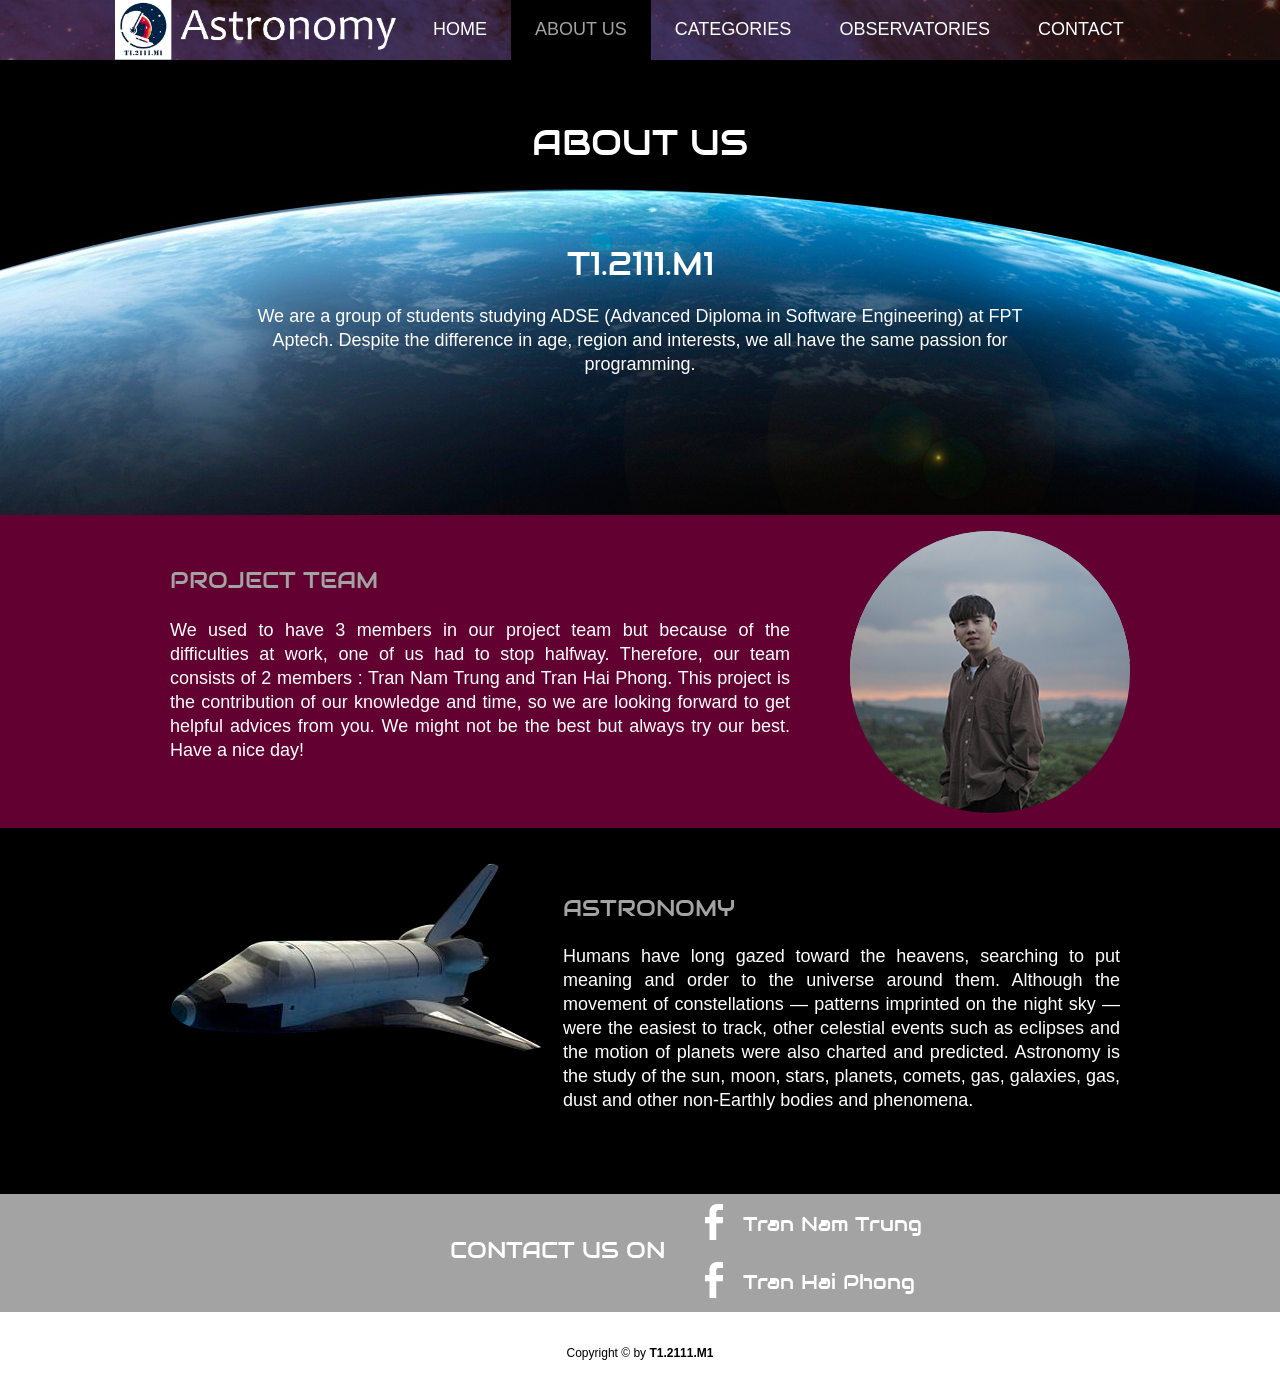
<file: about.html>
<!doctype html>
<html>
<head>
	<meta charset="UTF-8">
	<meta name="viewport" content="width=device-width, initial-scale=1.0">
	<title>About us</title>
	<link rel="stylesheet" href="css/style.css" type="text/css">
	<link rel="stylesheet" type="text/css" href="css/mobile.css">
	<script src="js/mobile.js" type="text/javascript"></script>
</head>
<body>
	<div id="page">
		<div id="header">
			<div>
				<a href="index.html" class="logo"><img src="images/logo.png" alt=""></a>
				<ul id="navigation">
					<li>
						<a href="index.html">Home</a>
					</li>
					<li class="selected">
						<a href="about.html">About us</a>
					</li>
					<li class="menu">
						<a href="categories.html">Categories</a>
						<ul class="primary">
							<li>
								<a href="bigbang.html">Big bang theory</a>
							</li>
							<li>
								<a href="earthevo.html">Evolution of Earth</a>
							</li>
						</ul>
					</li>
					<li class="menu">
						<a href="observatories.html">Observatories</a>
						<ul class="secondary">
							<li>
								<a href="observatory1.html">PARANAL OBSERVATORY</a>
							</li>
							<li>
								<a href="observatory2.html">YERKES OBSERVATORY</a>
							</li>
						</ul>
					</li>
					<li>
						<a href="contact.html">Contact</a>
					</li>
				</ul>
			</div>
		</div>
		<div id="body" class="about">
			<div class="header">
				<div>
					<h1>About us</h1>
					<h2>T1.2111.M1</h2>
					<p>We are a group of students studying ADSE (Advanced Diploma in Software Engineering) at FPT Aptech. Despite the difference in age, region and interests, we all have the same passion for programming.</p>
				</div>
			</div>
			<div class="body">
				<div>
					<img src="images/phong.jpg" alt="" class="phong rounded-circle">
					<img src="images/trung.jpg" alt="" class="trung rounded-circle">
					<h2>Project team</h2>
					<p>We used to have 3 members in our project team but because of the difficulties at work, one of us had to stop halfway. Therefore, our team consists of 2 members : Tran Nam Trung and Tran Hai Phong. This project is the contribution of our knowledge and time, so we are looking forward to get helpful advices from you. We might not be the best but always try our best. Have a nice day!
						
					</p>
				</div>
			</div>
			<div class="footer">
				<div>
					<img src="images/space-shuttle.png" alt="">
					<h2>Astronomy</h2>
					<p>Humans have long gazed toward the heavens, searching to put meaning and order to the universe around them. 
					Although the movement of constellations — patterns imprinted on the night sky — were the easiest to track, 
					other celestial events such as eclipses and the motion of planets were also charted and predicted. 
					Astronomy is the study of the sun, moon, stars, planets, comets, gas, galaxies, gas,
					dust and other non-Earthly bodies and phenomena.</p>
				</div>
			</div>
		</div>
		<div id="footer">
			<div class="connect">
				<div>
					<h1>CONTACT US ON</h1>
					<div>
						<a href="https://www.facebook.com/trannamtrung063/" class="facebook"></a>
						<h2>Tran Nam Trung</h2> <br>
						<a href="https://www.facebook.com/profile.php?id=100049165150084" class="facebook"></a>
						<h2>Tran Hai Phong</h2>
					</div>
				</div>
			</div>
			<div class="footnote">
				<div>
					<p>Copyright &copy; by <strong>T1.2111.M1</strong> </p>
				</div>
			</div>
		</div>
	</div>
</body>
</html>
</file>
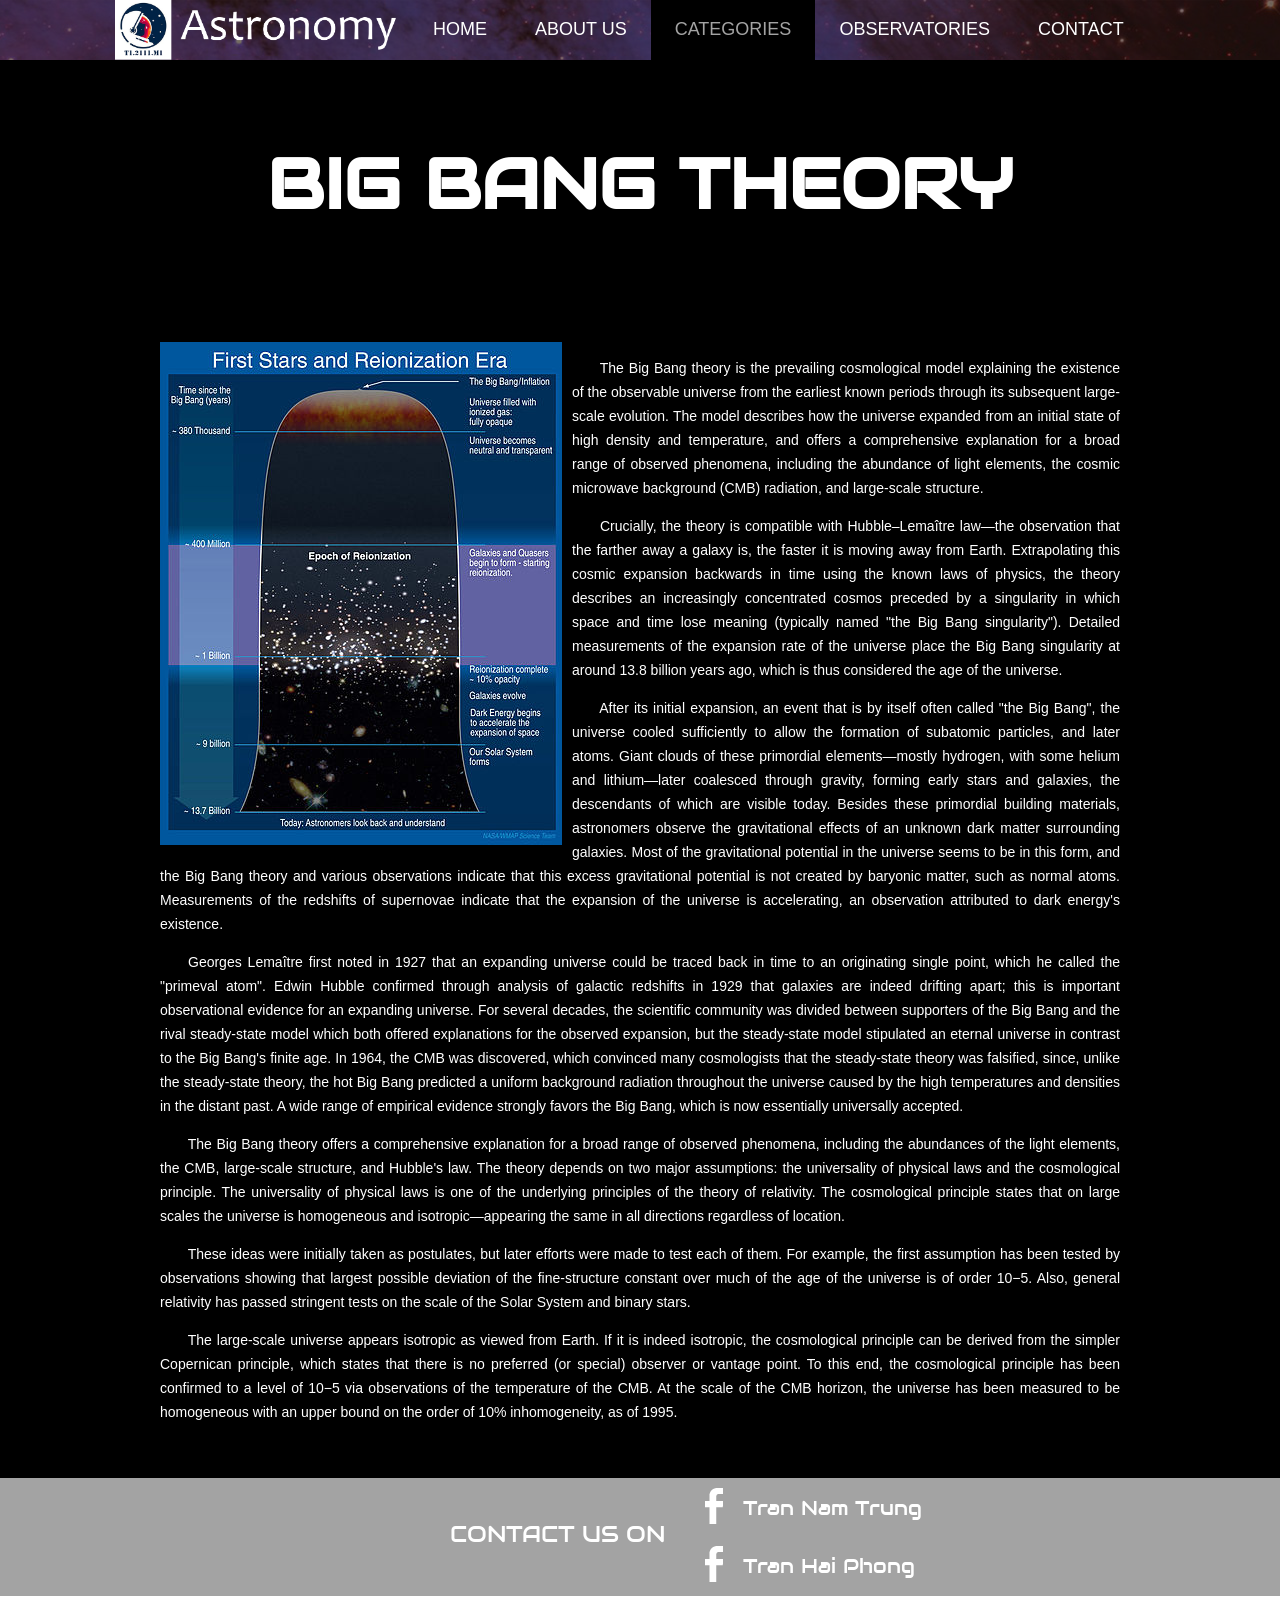
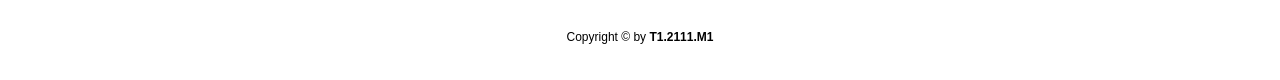
<file: bigbang.html>
<!doctype html>
<html>
<head>
	<meta charset="UTF-8">
	<meta name="viewport" content="width=device-width, initial-scale=1.0">
	<title>Big Bang Theory</title>
	<link rel="stylesheet" href="css/style.css" type="text/css">
	<link rel="stylesheet" type="text/css" href="css/mobile.css">
	<script src="js/mobile.js" type="text/javascript"></script>
</head>
<body>
	<div id="page">
		<div id="header">
			<div>
				<a href="index.html" class="logo"><img src="images/logo.png" alt=""></a>
				<ul id="navigation">
					<li>
						<a href="index.html">Home</a>
					</li>
					<li>
						<a href="about.html">About us</a>
					</li>
					<li class="menu selected">
						<a href="categories.html">Categories</a>
						<ul class="primary selected">
							<li class="selected">
								<a href="bigbang.html">Big bang theory</a>
							</li>
							<li>
								<a href="earthevo.html">Evolution of Earth</a>
							</li>
						</ul>
					</li>
					<li class="menu">
						<a href="observatories.html">Observatories</a>
						<ul class="secondary">
							<li>
								<a href="observatory1.html">PARANAL OBSERVATORY</a>
							</li>
							<li>
								<a href="observatory2.html">YERKES OBSERVATORY</a>
							</li>
						</ul>
					</li>
					<li>
						<a href="contact.html">Contact</a>
					</li>
				</ul>
			</div>
		</div>
		<div id="body">
			<div class="header">
				<h1>BIG BANG THEORY</h1>
				 <div>
					<img src="images/big-bang.jpg" alt="">
					<p>
						&emsp;&emsp;The Big Bang theory is the prevailing cosmological model explaining the existence of the observable universe from the earliest known periods through its subsequent large-scale evolution. The model describes how the universe expanded from an initial state of high density and temperature, and offers a comprehensive explanation for a broad range of observed phenomena, including the abundance of light elements, the cosmic microwave background (CMB) radiation, and large-scale structure.
					</p>
					<p>
						&emsp;&emsp;Crucially, the theory is compatible with Hubble–Lemaître law—the observation that the farther away a galaxy is, the faster it is moving away from Earth. Extrapolating this cosmic expansion backwards in time using the known laws of physics, the theory describes an increasingly concentrated cosmos preceded by a singularity in which space and time lose meaning (typically named "the Big Bang singularity"). Detailed measurements of the expansion rate of the universe place the Big Bang singularity at around 13.8 billion years ago, which is thus considered the age of the universe.
					</p>
					<p>
						&emsp;&emsp;After its initial expansion, an event that is by itself often called "the Big Bang", the universe cooled sufficiently to allow the formation of subatomic particles, and later atoms. Giant clouds of these primordial elements—mostly hydrogen, with some helium and lithium—later coalesced through gravity, forming early stars and galaxies, the descendants of which are visible today. Besides these primordial building materials, astronomers observe the gravitational effects of an unknown dark matter surrounding galaxies. Most of the gravitational potential in the universe seems to be in this form, and the Big Bang theory and various observations indicate that this excess gravitational potential is not created by baryonic matter, such as normal atoms. Measurements of the redshifts of supernovae indicate that the expansion of the universe is accelerating, an observation attributed to dark energy's existence.
					</p>
					<p>
						&emsp;&emsp;Georges Lemaître first noted in 1927 that an expanding universe could be traced back in time to an originating single point, which he called the "primeval atom". Edwin Hubble confirmed through analysis of galactic redshifts in 1929 that galaxies are indeed drifting apart; this is important observational evidence for an expanding universe. For several decades, the scientific community was divided between supporters of the Big Bang and the rival steady-state model which both offered explanations for the observed expansion, but the steady-state model stipulated an eternal universe in contrast to the Big Bang's finite age. In 1964, the CMB was discovered, which convinced many cosmologists that the steady-state theory was falsified, since, unlike the steady-state theory, the hot Big Bang predicted a uniform background radiation throughout the universe caused by the high temperatures and densities in the distant past. A wide range of empirical evidence strongly favors the Big Bang, which is now essentially universally accepted.
					</p>
					<p>
						&emsp;&emsp;The Big Bang theory offers a comprehensive explanation for a broad range of observed phenomena, including the abundances of the light elements, the CMB, large-scale structure, and Hubble's law. The theory depends on two major assumptions: the universality of physical laws and the cosmological principle. The universality of physical laws is one of the underlying principles of the theory of relativity. The cosmological principle states that on large scales the universe is homogeneous and isotropic—appearing the same in all directions regardless of location.
					</p>
					<p>
						&emsp;&emsp;These ideas were initially taken as postulates, but later efforts were made to test each of them. For example, the first assumption has been tested by observations showing that largest possible deviation of the fine-structure constant over much of the age of the universe is of order 10−5. Also, general relativity has passed stringent tests on the scale of the Solar System and binary stars.
					</p>
					<p>
						&emsp;&emsp;The large-scale universe appears isotropic as viewed from Earth. If it is indeed isotropic, the cosmological principle can be derived from the simpler Copernican principle, which states that there is no preferred (or special) observer or vantage point. To this end, the cosmological principle has been confirmed to a level of 10−5 via observations of the temperature of the CMB. At the scale of the CMB horizon, the universe has been measured to be homogeneous with an upper bound on the order of 10% inhomogeneity, as of 1995.
					</p>
				</div>
			</div>
		</div>
		<div id="footer">
			<div class="connect">
				<div>
					<h1>CONTACT US ON</h1>
					<div>
						<a href="https://www.facebook.com/trannamtrung063/" class="facebook"></a>
						<h2>Tran Nam Trung</h2> <br>
						<a href="https://www.facebook.com/profile.php?id=100049165150084" class="facebook"></a>
						<h2>Tran Hai Phong</h2>
					</div>
				</div>
			</div>
			<div class="footnote">
				<div>
					<p>Copyright &copy; by <strong>T1.2111.M1</strong> </p>
				</div>
			</div>
		</div>
	</div>
</body>
</html>
</file>
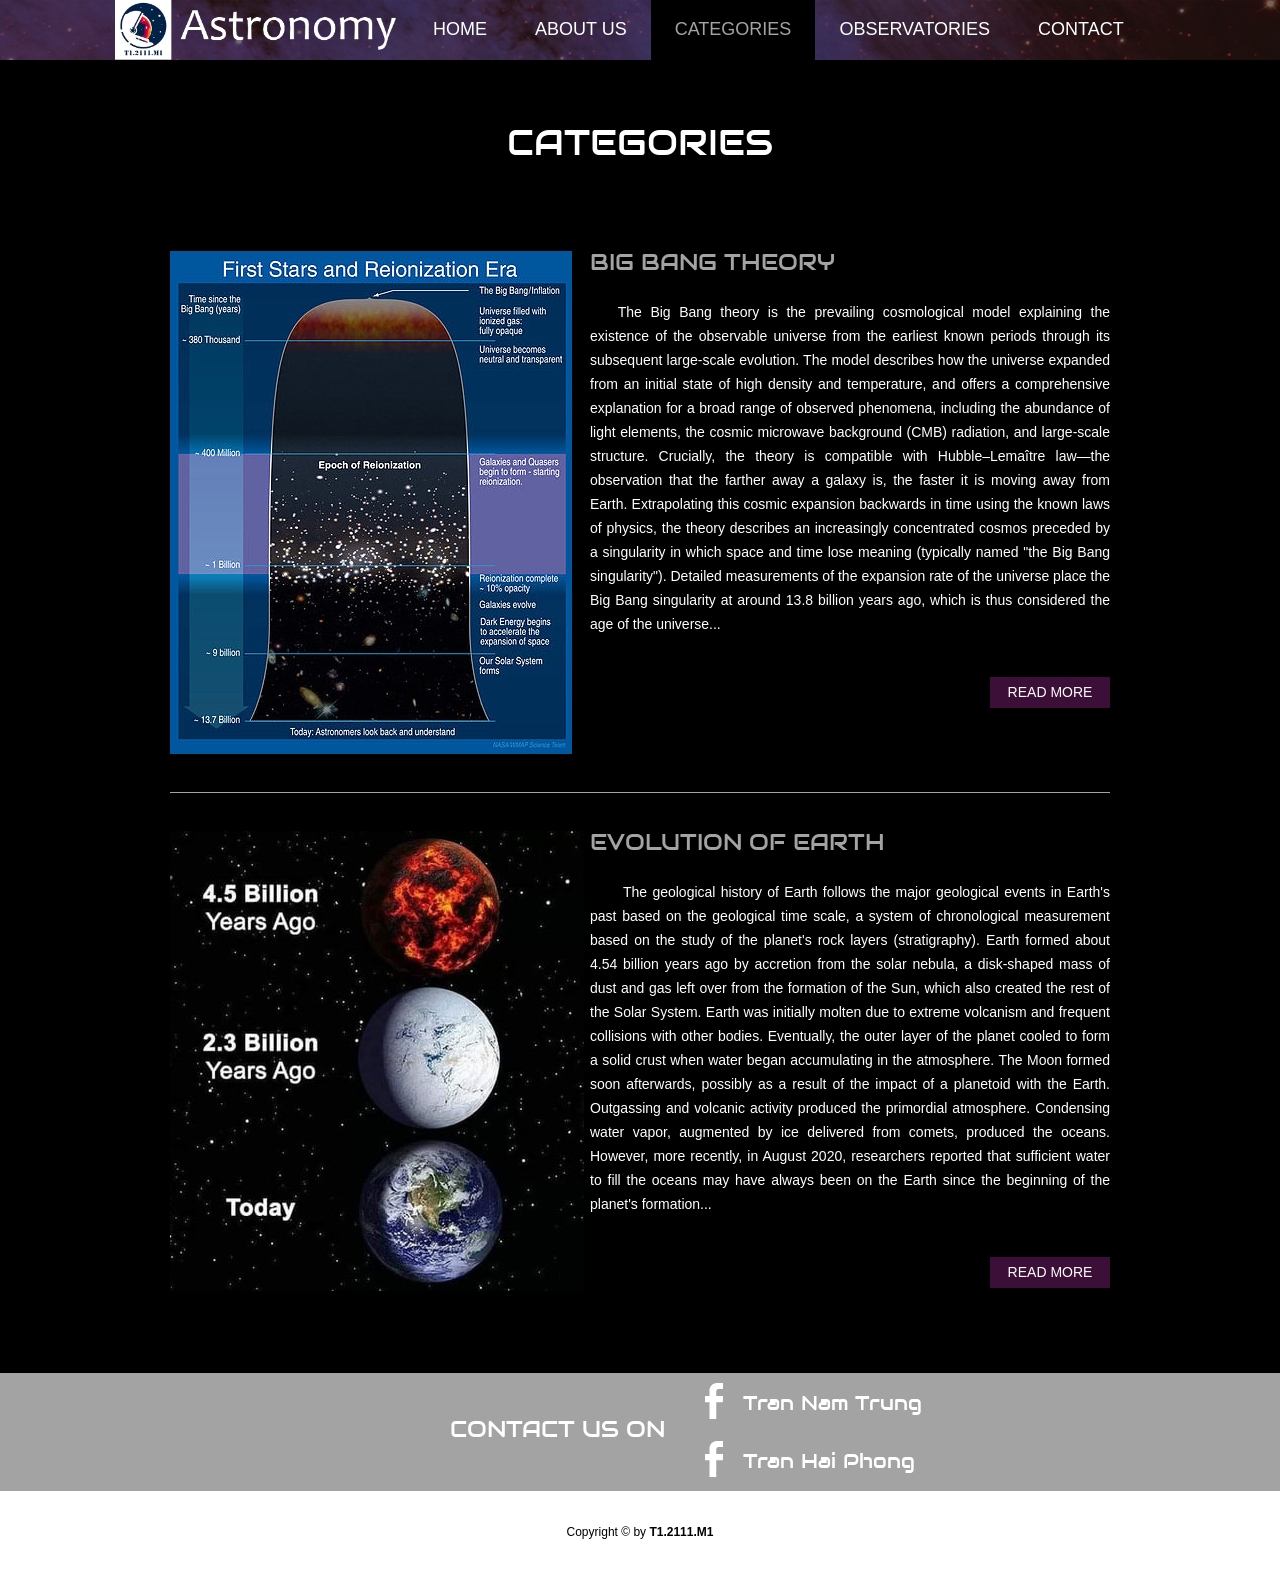
<file: categories.html>
<!doctype html>
<html>
<head>
	<meta charset="UTF-8">
	<meta name="viewport" content="width=device-width, initial-scale=1.0">
	<title>Categories</title>
	<link rel="stylesheet" href="css/style.css" type="text/css">
	<link rel="stylesheet" type="text/css" href="css/mobile.css">
	<script src="js/mobile.js" type="text/javascript"></script>
</head>
<body>
	<div id="page">
		<div id="header">
			<div>
				<a href="index.html" class="logo"><img src="images/logo.png" alt=""></a>
				<ul id="navigation">
					<li>
						<a href="index.html">Home</a>
					</li>
					<li>
						<a href="about.html">About us</a>
					</li>
					<li class="menu selected">
						<a href="categories.html">Categories</a>
						<ul class="primary">
							<li>
								<a href="bigbang.html">Big bang theory</a>
							</li>
							<li>
								<a href="earthevo.html">Evolution of Earth</a>
							</li>
						</ul>
					</li>
					<li class="menu">
						<a href="observatories.html">Observatories</a>
						<ul class="secondary">
							<li>
								<a href="observatory1.html">PARANAL OBSERVATORY</a>
							</li>
							<li>
								<a href="observatory2.html">YERKES OBSERVATORY</a>
							</li>
						</ul>
					</li>
					<li>
						<a href="contact.html">Contact</a>
					</li>
				</ul>
			</div>
		</div>
		<div id="body">
			<div class="header">
				<div>
					<h1>Categories</h1>
					<ul>
						<li>
							<a href="categories.html"><img src="images/big-bang.jpg" alt=""></a>
							<div>
								<h1>BIG BANG THEORY</h1>
								<p>&emsp;&emsp;The Big Bang theory is the prevailing cosmological model explaining the existence of the observable universe from the earliest known periods through its subsequent large-scale evolution. The model describes how the universe expanded from an initial state of high density and temperature, and offers a comprehensive explanation for a broad range of observed phenomena, including the abundance of light elements, the cosmic microwave background (CMB) radiation, and large-scale structure.
									Crucially, the theory is compatible with Hubble–Lemaître law—the observation that the farther away a galaxy is, the faster it is moving away from Earth. Extrapolating this cosmic expansion backwards in time using the known laws of physics, the theory describes an increasingly concentrated cosmos preceded by a singularity in which space and time lose meaning (typically named "the Big Bang singularity"). Detailed measurements of the expansion rate of the universe place the Big Bang singularity at around 13.8 billion years ago, which is thus considered the age of the universe...</p>
								<a href="bigbang.html" class="more">Read More</a>
							</div>
						</li>
						<li>
							<a href="categories.html"><img src="images/evolution-of-earth1.jpg" alt=""></a>
							<div>
								<h1>EVOLUTION OF EARTH</h1>
								<p>&emsp;&emsp; The geological history of Earth follows the major geological events in Earth's past based on the geological time scale, a system of chronological measurement based on the study of the planet's rock layers (stratigraphy). Earth formed about 4.54 billion years ago by accretion from the solar nebula, a disk-shaped mass of dust and gas left over from the formation of the Sun, which also created the rest of the Solar System.
								Earth was initially molten due to extreme volcanism and frequent collisions with other bodies. Eventually, the outer layer of the planet cooled to form a solid crust when water began accumulating in the atmosphere. The Moon formed soon afterwards, possibly as a result of the impact of a planetoid with the Earth. Outgassing and volcanic activity produced the primordial atmosphere. Condensing water vapor, augmented by ice delivered from comets, produced the oceans. However, more recently, in August 2020, researchers reported that sufficient water to fill the oceans may have always been on the Earth since the beginning of the planet's formation...</p>
								<a href="earthevo.html" class="more">Read More</a>
							</div>
						</li>
					</ul>
				</div>
			</div>
		</div>
		<div id="footer">
			<div class="connect">
				<div>
					<h1>CONTACT US ON</h1>
					<div>
						<a href="https://www.facebook.com/trannamtrung063/" class="facebook"></a>
						<h2>Tran Nam Trung</h2> <br>
						<a href="https://www.facebook.com/profile.php?id=100049165150084" class="facebook"></a>
						<h2>Tran Hai Phong</h2>
					</div>
				</div>
			</div>
			<div class="footnote">
				<div>
					<p>Copyright &copy; by <strong>T1.2111.M1</strong> </p>
				</div>
			</div>
		</div>
	</div>
</body>
</html>
</file>
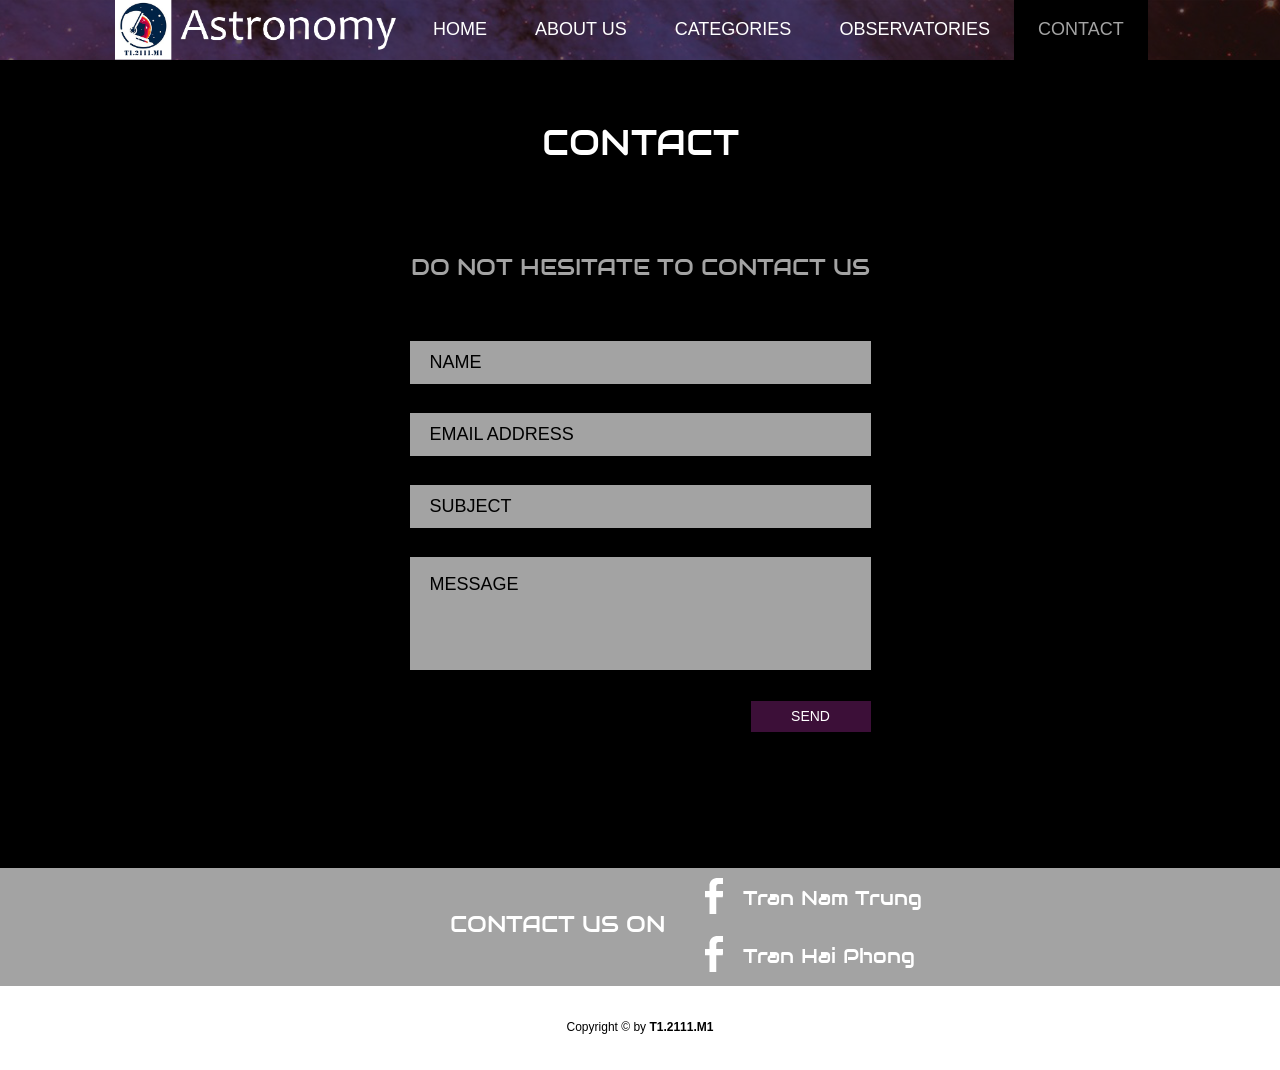
<file: contact.html>
<!doctype html>
<html>
<head>
	<meta charset="UTF-8">
	<meta name="viewport" content="width=device-width, initial-scale=1.0">
	<title>Contact</title>
	<link rel="stylesheet" href="css/style.css" type="text/css">
	<link rel="stylesheet" type="text/css" href="css/mobile.css">
	<script src="js/mobile.js" type="text/javascript"></script>
</head>
<body>
	<div id="page">
		<div id="header">
			<div>
				<a href="index.html" class="logo"><img src="images/logo.png" alt=""></a>
				<ul id="navigation">
					<li>
						<a href="index.html">Home</a>
					</li>
					<li>
						<a href="about.html">About us</a>
					</li>
					<li class="menu">
						<a href="categories.html">Categories</a>
						<ul class="primary">
							<li>
								<a href="bigbang.html">Big bang theory</a>
							</li>
							<li>
								<a href="earthevo.html">Evolution of Earth</a>
							</li>
						</ul>
					</li>
					<li class="menu">
						<a href="observatories.html">Observatories</a>
						<ul class="secondary">
							<li>
								<a href="observatory1.html">PARANAL OBSERVATORY</a>
							</li>
							<li>
								<a href="observatory2.html">YERKES OBSERVATORY</a>
							</li>
						</ul>
					</li>
					<li class="selected">
						<a href="contact.html">Contact</a>
					</li>
				</ul>
			</div>
		</div>
		<div id="body">
			<div class="header">
				<div class="contact">
					<h1>Contact</h1>
					<h2>DO NOT HESITATE TO CONTACT US</h2>
					<form action="index.html">
						<input type="text" name="Name" value="Name" onblur="this.value=!this.value?'Name':this.value;" onfocus="this.select()" onclick="this.value='';">
						<input type="text" name="Email Address" value="Email Address" onblur="this.value=!this.value?'Email Address':this.value;" onfocus="this.select()" onclick="this.value='';">
						<input type="text" name="Subject" value="Subject" onblur="this.value=!this.value?'Subject':this.value;" onfocus="this.select()" onclick="this.value='';">
						<textarea name="message" cols="50" rows="7">Message</textarea>
						<input type="submit" value="Send" id="submit">
					</form>
				</div>
			</div>
		</div>
		<div id="footer">
			<div class="connect">
				<div>
					<h1>CONTACT US ON</h1>
					<div>
						<a href="https://www.facebook.com/trannamtrung063/" class="facebook"></a>
						<h2>Tran Nam Trung</h2> <br>
						<a href="https://www.facebook.com/profile.php?id=100049165150084" class="facebook"></a>
						<h2>Tran Hai Phong</h2>
					</div>
				</div>
			</div>
			<div class="footnote">
				<div>
					<p>Copyright &copy; by <strong>T1.2111.M1</strong> </p>
				</div>
			</div>
		</div>
	</div>
</body>
</html>
</file>
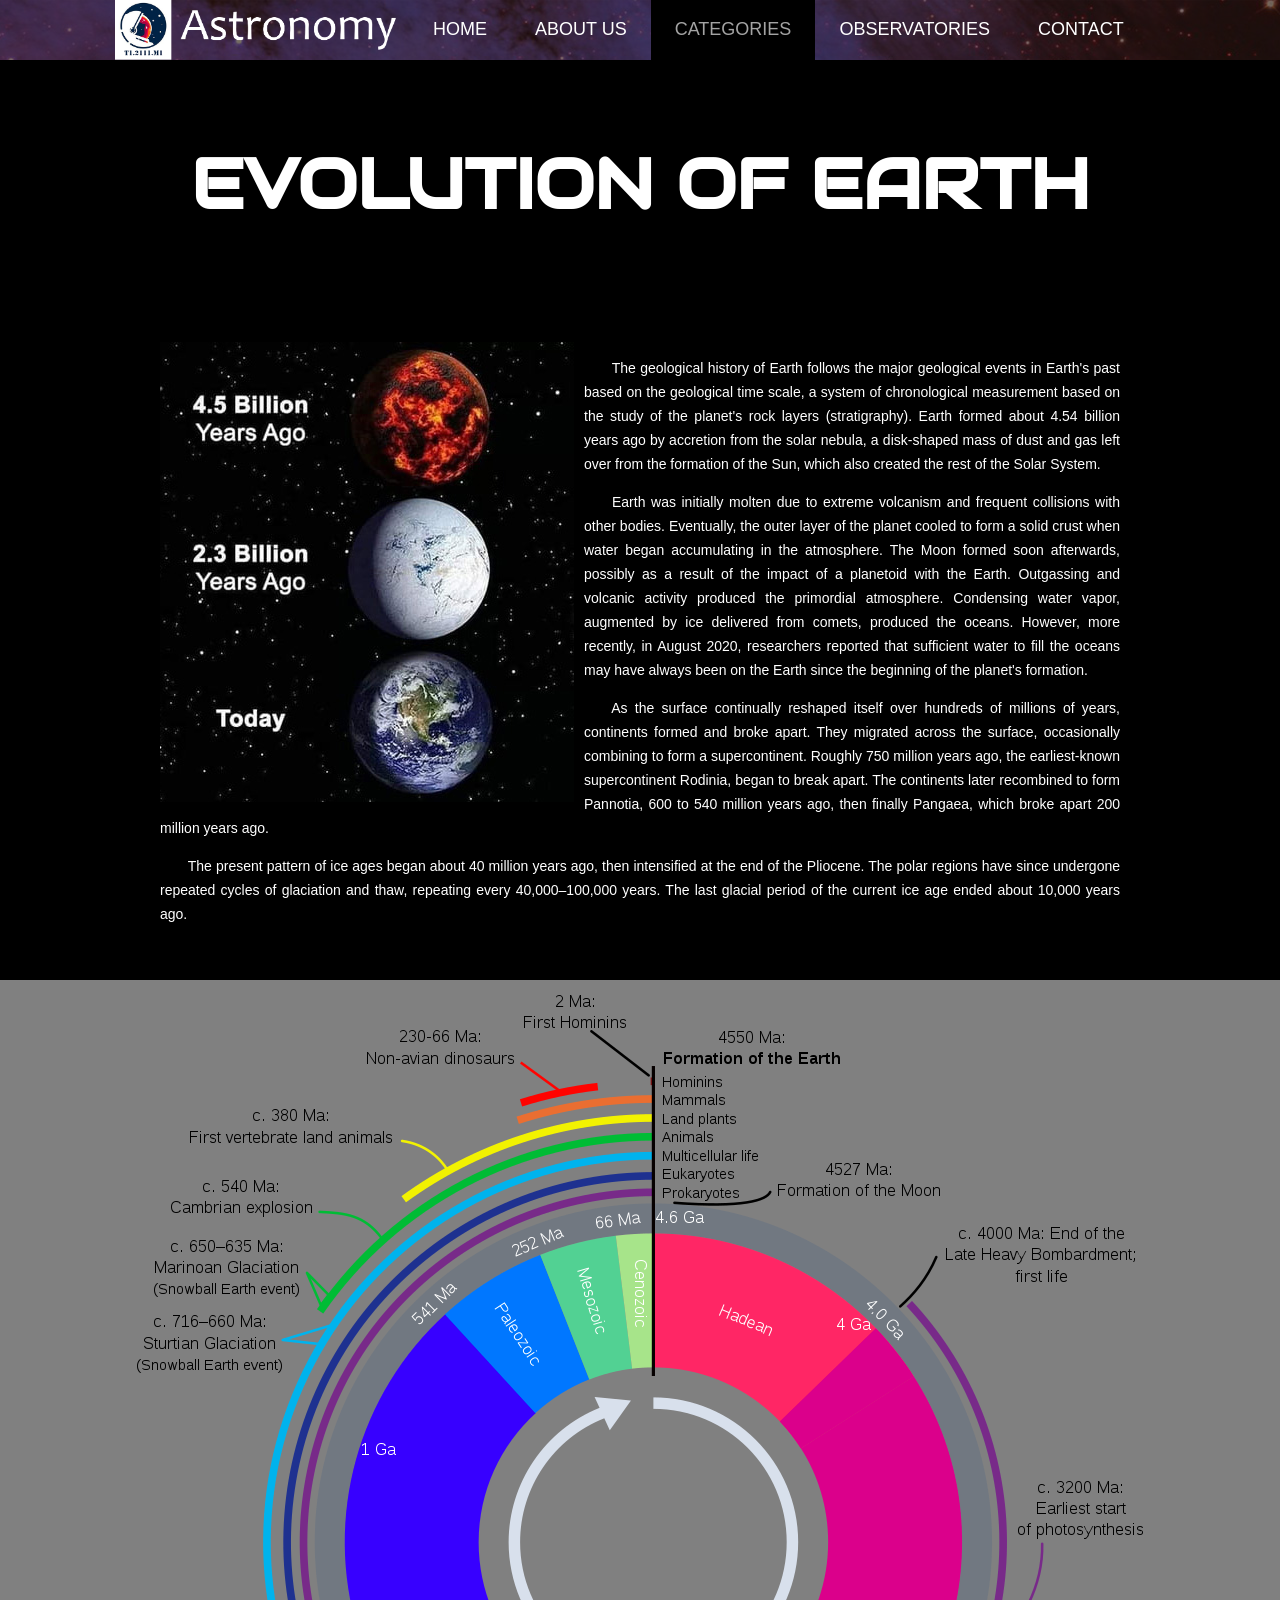
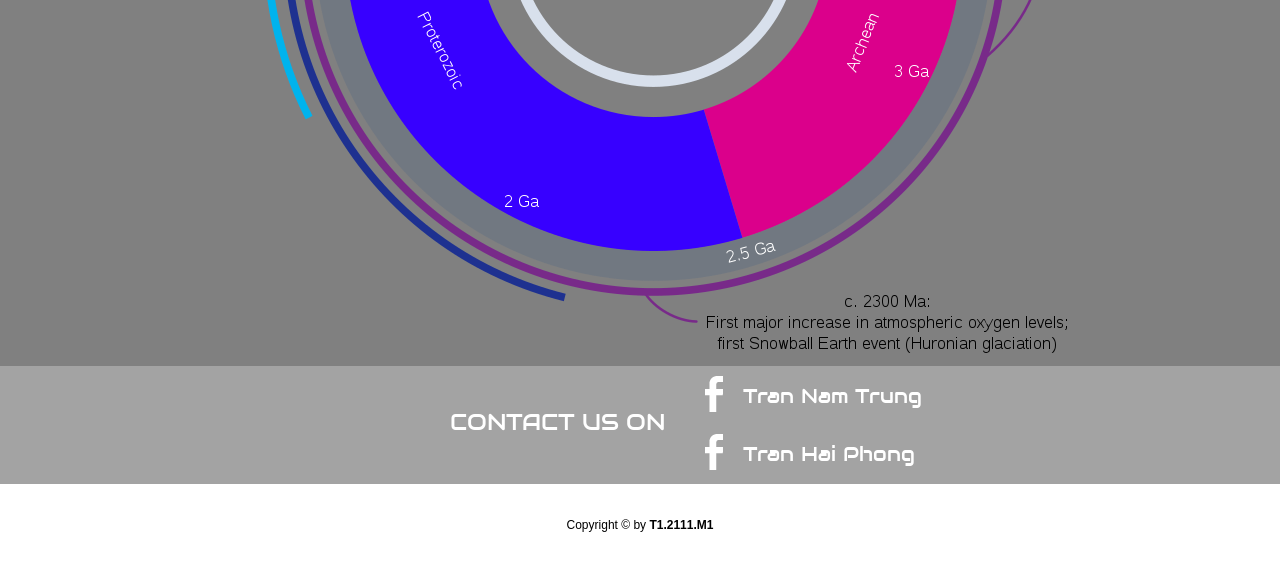
<file: earthevo.html>
<!doctype html>
<html>
<head>
	<meta charset="UTF-8">
	<meta name="viewport" content="width=device-width, initial-scale=1.0">
	<title>Evolution of Earth</title>
	<link rel="stylesheet" href="css/style.css" type="text/css">
	<link rel="stylesheet" type="text/css" href="css/mobile.css">
	<script src="js/mobile.js" type="text/javascript"></script>
</head>
<body>
	<div id="page">
		<div id="header">
			<div>
				<a href="index.html" class="logo"><img src="images/logo.png" alt=""></a>
				<ul id="navigation">
					<li>
						<a href="index.html">Home</a>
					</li>
					<li>
						<a href="about.html">About us</a>
					</li>
					<li class="menu selected">
						<a href="categories.html">Categories</a>
						<ul class="primary selected">
							<li>
								<a href="bigbang.html">Big bang theory</a>
							</li>
							<li class="selected">
								<a href="earthevo.html">Evolution of Earth</a>
							</li>
						</ul>
					</li>
					<li class="menu">
						<a href="observatories.html">Observatories</a>
						<ul class="secondary">
							<li>
								<a href="observatory1.html">PARANAL OBSERVATORY</a>
							</li>
							<li>
								<a href="observatory2.html">YERKES OBSERVATORY</a>
							</li>
						</ul>
					</li>
					<li>
						<a href="contact.html">Contact</a>
					</li>
				</ul>
			</div>
		</div>
		<div id="body">
			<div class="header">
				<h1>Evolution of earth</h1>
				 <div>
					<img src="images/evolution-of-earth1.jpg" alt="">
					<p>
						&emsp;&emsp;The geological history of Earth follows the major geological events in Earth's past based on the geological time scale, a system of chronological measurement based on the study of the planet's rock layers (stratigraphy). Earth formed about 4.54 billion years ago by accretion from the solar nebula, a disk-shaped mass of dust and gas left over from the formation of the Sun, which also created the rest of the Solar System.
					</p>
					<p>
						&emsp;&emsp;Earth was initially molten due to extreme volcanism and frequent collisions with other bodies. Eventually, the outer layer of the planet cooled to form a solid crust when water began accumulating in the atmosphere. The Moon formed soon afterwards, possibly as a result of the impact of a planetoid with the Earth. Outgassing and volcanic activity produced the primordial atmosphere. Condensing water vapor, augmented by ice delivered from comets, produced the oceans. However, more recently, in August 2020, researchers reported that sufficient water to fill the oceans may have always been on the Earth since the beginning of the planet's formation.
					</p>
					<p>
						&emsp;&emsp;As the surface continually reshaped itself over hundreds of millions of years, continents formed and broke apart. They migrated across the surface, occasionally combining to form a supercontinent. Roughly 750 million years ago, the earliest-known supercontinent Rodinia, began to break apart. The continents later recombined to form Pannotia, 600 to 540 million years ago, then finally Pangaea, which broke apart 200 million years ago.
					</p>
					<p>
						&emsp;&emsp;The present pattern of ice ages began about 40 million years ago, then intensified at the end of the Pliocene. The polar regions have since undergone repeated cycles of glaciation and thaw, repeating every 40,000–100,000 years. The last glacial period of the current ice age ended about 10,000 years ago.
					</p>
				</div>
			</div>
			<div class="body">
				<img src="images/Geologictime.png" alt="">
			</div>
		</div>
		<div id="footer">
			<div class="connect">
				<div>
					<h1>CONTACT US ON</h1>
					<div>
						<a href="https://www.facebook.com/trannamtrung063/" class="facebook"></a>
						<h2>Tran Nam Trung</h2> <br>
						<a href="https://www.facebook.com/profile.php?id=100049165150084" class="facebook"></a>
						<h2>Tran Hai Phong</h2>
					</div>
				</div>
			</div>
			<div class="footnote">
				<div>
					<p>Copyright &copy; by <strong>T1.2111.M1</strong> </p>
				</div>
			</div>
		</div>
	</div>
</body>
</html>
</file>
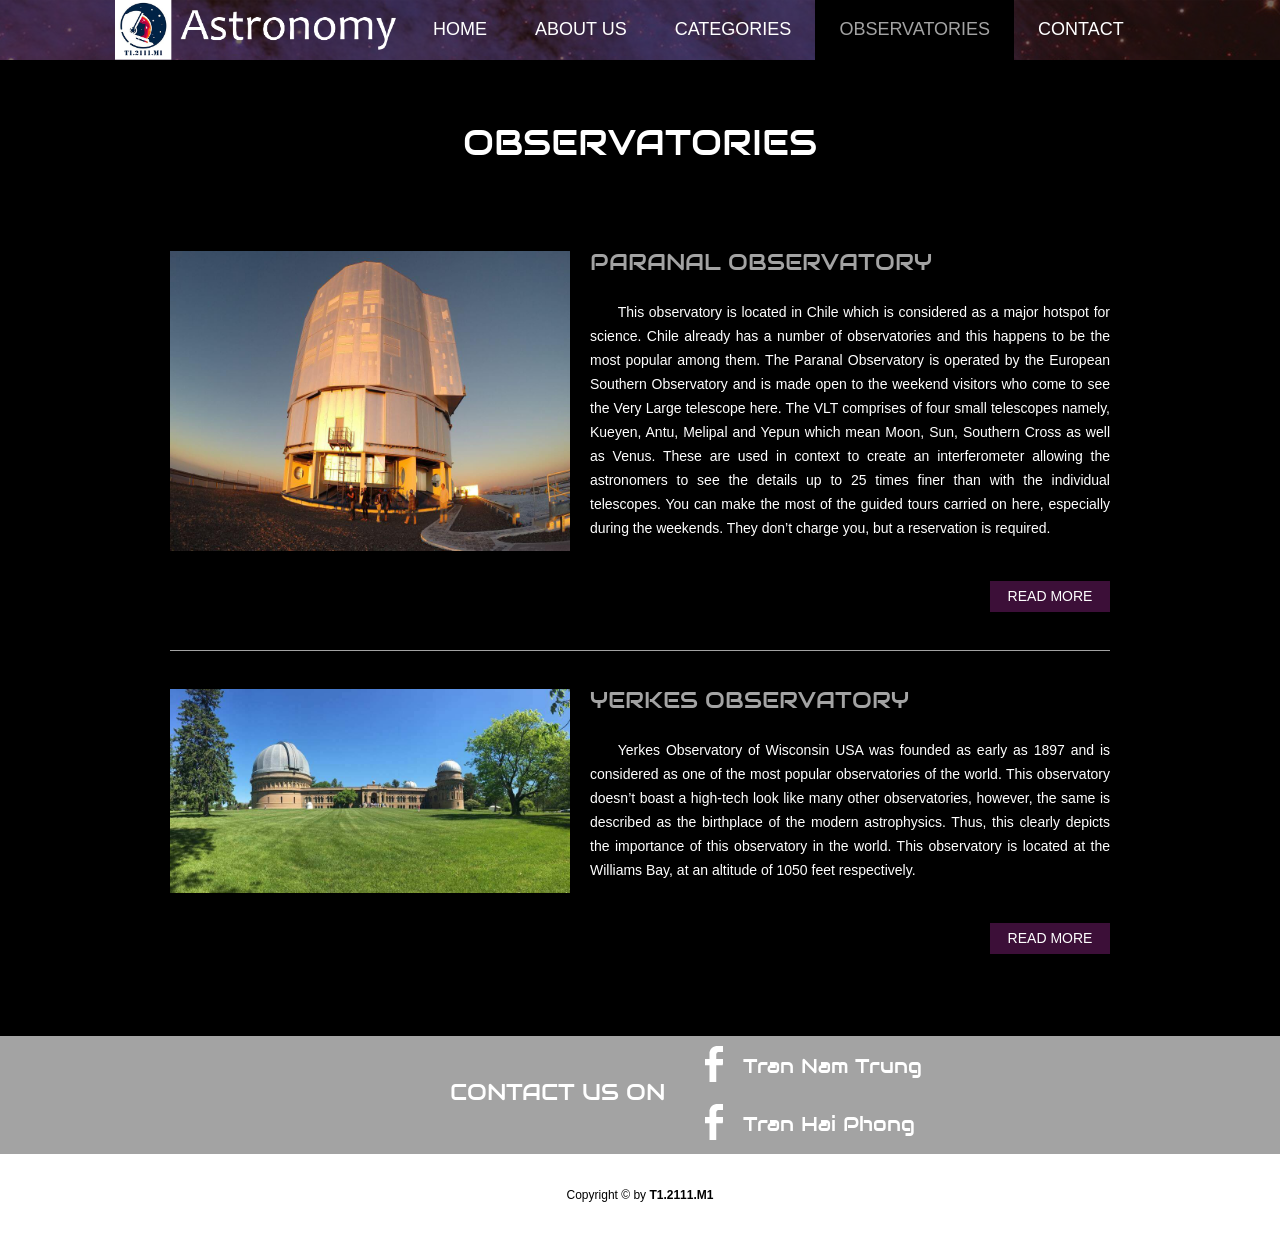
<file: observatories.html>
<!doctype html>
<html>
<head>
	<meta charset="UTF-8">
	<meta name="viewport" content="width=device-width, initial-scale=1.0">
	<title>Observatories</title>
	<link rel="stylesheet" href="css/style.css" type="text/css">
	<link rel="stylesheet" type="text/css" href="css/mobile.css">
	<script src="js/mobile.js" type="text/javascript"></script>
</head>
<body>
	<div id="page">
		<div id="header">
			<div>
				<a href="index.html" class="logo"><img src="images/logo.png" alt=""></a>
				<ul id="navigation">
					<li>
						<a href="index.html">Home</a>
					</li>
					<li>
						<a href="about.html">About us</a>
					</li>
					<li class="menu">
						<a href="categories.html">Categories</a>
						<ul class="primary">
							<li>
								<a href="bigbang.html">Big bang theory</a>
							</li>
							<li>
								<a href="earthevo.html">Evolution of Earth</a>
							</li>
						</ul>
					</li>
					<li class="menu selected">
						<a href="observatories.html">Observatories</a>
						<ul class="secondary">
							<li>
								<a href="observatory1.html">PARANAL OBSERVATORY</a>
							</li>
							<li>
								<a href="observatory2.html">YERKES OBSERVATORY</a>
							</li>
						</ul>
					</li>
					<li>
						<a href="contact.html">Contact</a>
					</li>
				</ul>
			</div>
		</div>
		<div id="body">
			<div class="header">
				<div>
					<h1>Observatories</h1>
					<ul>
						<li>
							<a href="observatory1.html"><img src="images/paranal.jpg" alt="" class="obs"></a>
							<div>
								<h1>Paranal Observatory</h1>
								<p>&emsp;&emsp;This observatory is located in Chile which is considered as a major hotspot for science. Chile already has a number of observatories and this happens to be the most popular among them. The Paranal Observatory is operated by the European Southern Observatory and is made open to the weekend visitors who come to see the Very Large telescope here. The VLT comprises of four small telescopes namely, Kueyen, Antu, Melipal and Yepun which mean Moon, Sun, Southern Cross as well as Venus. These are used in context to create an interferometer allowing the astronomers to see the details up to 25 times finer than with the individual telescopes. You can make the most of the guided tours carried on here, especially during the weekends. They don’t charge you, but a reservation is required.</p>
								<a href="observatory1.html" class="more">Read More</a>
							</div>
						</li>
						<li>
							<a href="observatory2.html"><img src="images/Yerkes.jpg" alt="" class="obs"></a>
							<div>
								<h1>Yerkes Observatory</h1>
								<p>&emsp;&emsp;Yerkes Observatory of Wisconsin USA was founded as early as 1897 and is considered as one of the most popular observatories of the world. This observatory doesn’t boast a high-tech look like many other observatories, however, the same is described as the birthplace of the modern astrophysics. Thus, this clearly depicts the importance of this observatory in the world. This observatory is located at the Williams Bay, at an altitude of 1050 feet respectively.</p>
								<a href="observatory2.html" class="more">Read More</a>
							</div>
						</li>
					</ul>
				</div>
			</div>
		</div>
		<div id="footer">
			<div class="connect">
				<div>
					<h1>CONTACT US ON</h1>
					<div>
						<a href="https://www.facebook.com/trannamtrung063/" class="facebook"></a>
						<h2>Tran Nam Trung</h2> <br>
						<a href="https://www.facebook.com/profile.php?id=100049165150084" class="facebook"></a>
						<h2>Tran Hai Phong</h2>
					</div>
				</div>
			</div>
			<div class="footnote">
				<div>
					<p>Copyright &copy; by <strong>T1.2111.M1</strong> </p>
				</div>
			</div>
		</div>
	</div>
</body>
</html>
</file>
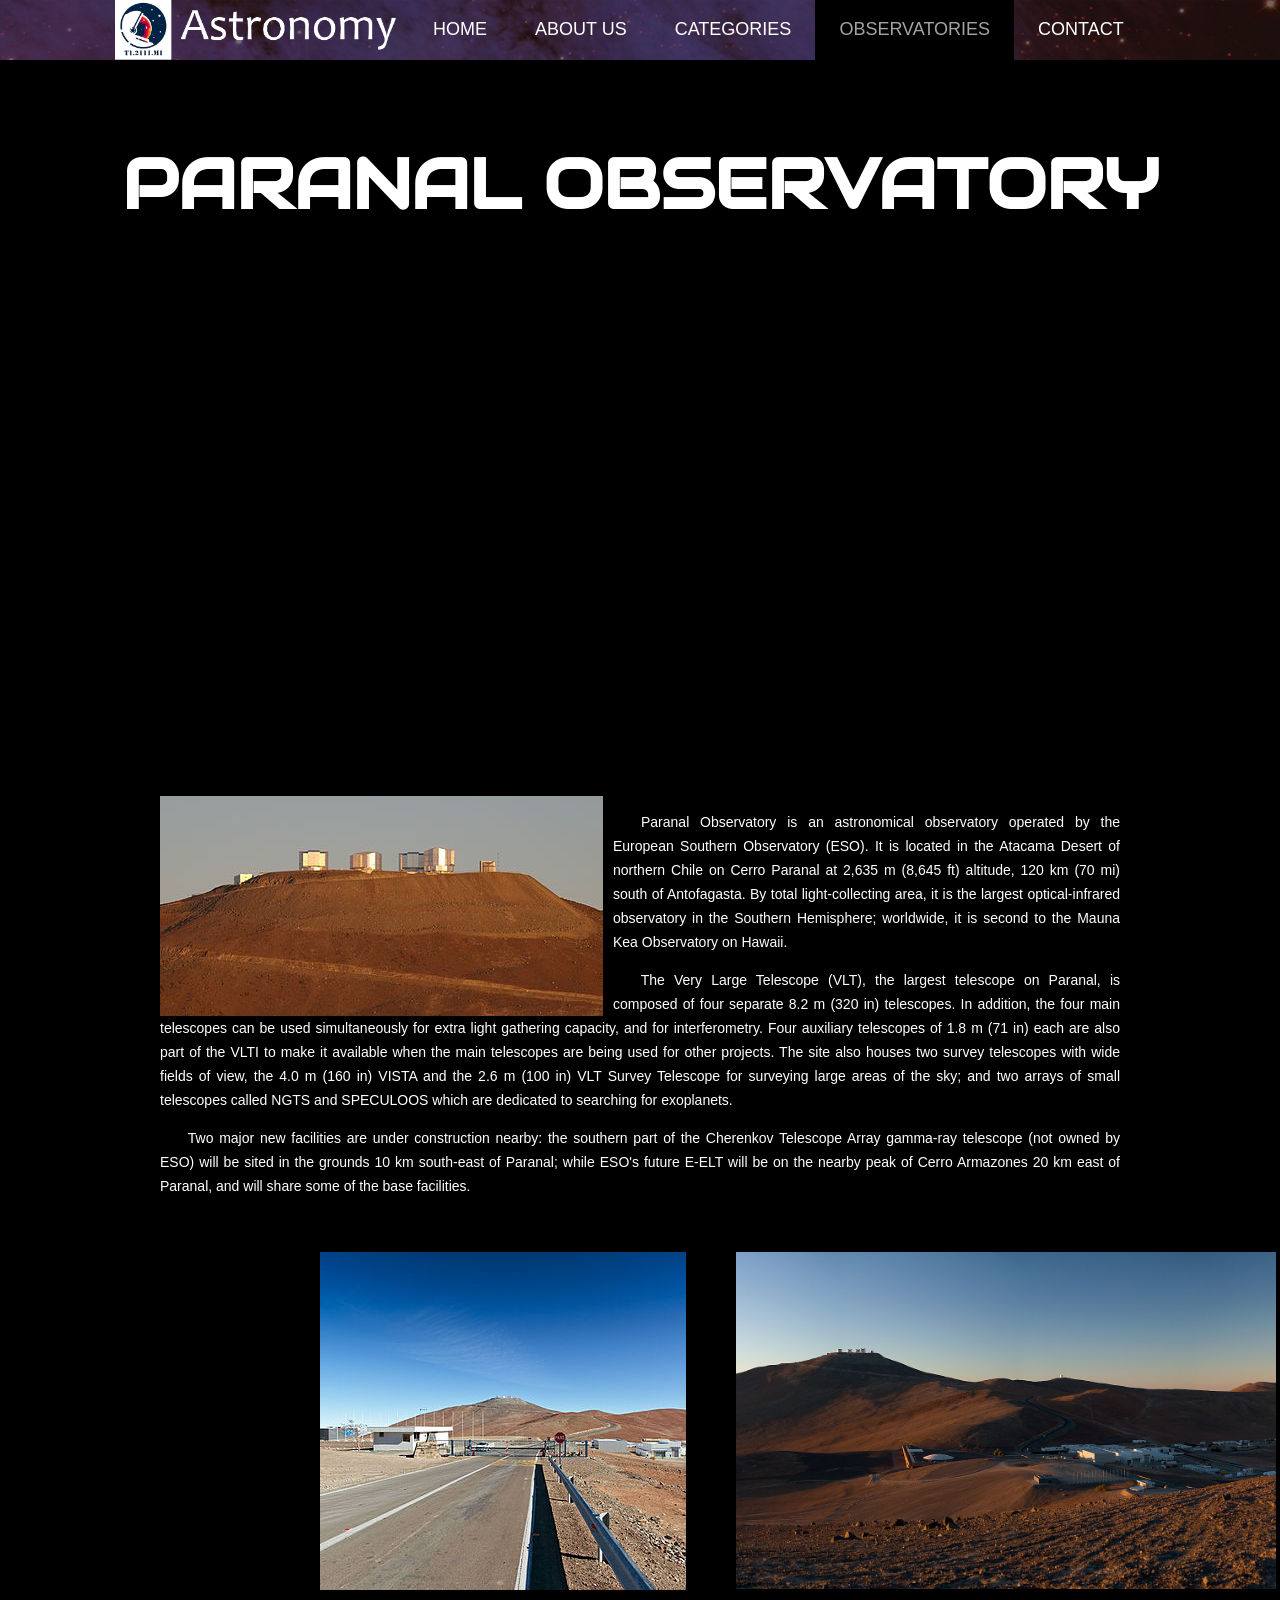
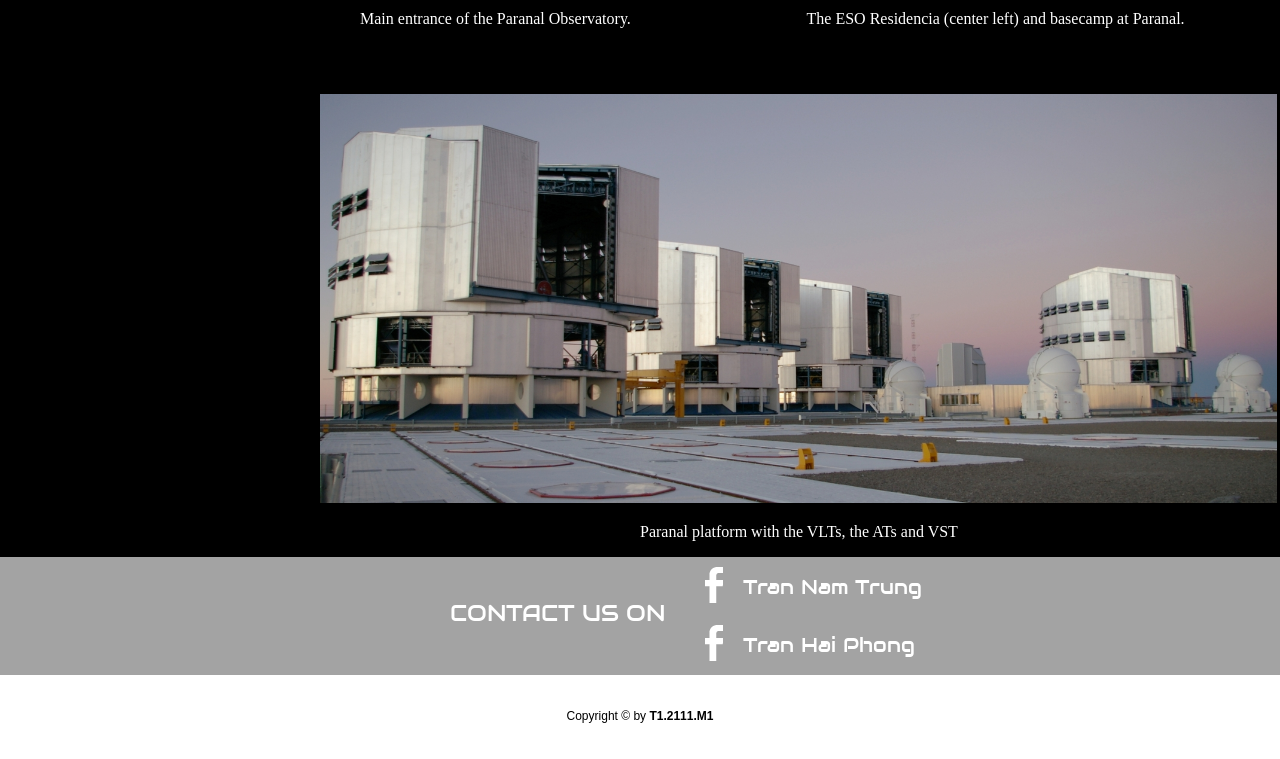
<file: observatory1.html>
<!doctype html>
<html>
<head>
	<meta charset="UTF-8">
	<meta name="viewport" content="width=device-width, initial-scale=1.0">
	<title>Observatory1</title>
	<link rel="stylesheet" href="css/style.css" type="text/css">
	<link rel="stylesheet" type="text/css" href="css/mobile.css">
	<script src="js/mobile.js" type="text/javascript"></script>
</head>
<body>
	<div id="page">
		<div id="header">
			<div>
				<a href="index.html" class="logo"><img src="images/logo.png" alt=""></a>
				<ul id="navigation">
					<li>
						<a href="index.html">Home</a>
					</li>
					<li>
						<a href="about.html">About us</a>
					</li>
					<li class="menu">
						<a href="categories.html">Categories</a>
						<ul class="primary">
							<li>
								<a href="bigbang.html">Big bang theory</a>
							</li>
							<li>
								<a href="earthevo.html">Evolution of Earth</a>
							</li>
						</ul>
					</li>
					<li class="menu selected">
						<a href="observatories.html">Observatories</a>
						<ul class="secondary selected">
							<li>
								<a href="observatory1.html">PARANAL OBSERVATORY</a>
							</li>
							<li>
								<a href="observatory2.html">YERKES OBSERVATORY</a>
							</li>
						</ul>
					</li>
					<li>
						<a href="contact.html">Contact</a>
					</li>
				</ul>
			</div>
		</div>
		<div id="body">
			<div class="header">
				<h1>PARANAL OBSERVATORY</h1>
					<iframe src="https://www.google.com/maps/embed?pb=!1m18!1m12!1m3!1d14507.589527119924!2d-70.41264367035873!3d-24.62722149662964!2m3!1f0!2f0!3f0!3m2!1i1024!2i768!4f13.1!3m3!1m2!1s0x96a54b61d3339975%3A0x3a7de988bfbed184!2sObservatorio%20Paranal!5e0!3m2!1svi!2s!4v1648651196210!5m2!1svi!2s" width="600" height="450" style="border:0;" allowfullscreen="" loading="lazy" referrerpolicy="no-referrer-when-downgrade"></iframe>
				<div>
					<img src="images/paranal1.jpg" alt="">
					<p>&emsp;&emsp;Paranal Observatory is an astronomical observatory operated by the European Southern Observatory (ESO). It is located in the Atacama Desert of northern Chile on Cerro Paranal at 2,635 m (8,645 ft) altitude, 120 km (70 mi) south of Antofagasta. By total light-collecting area, it is the largest optical-infrared observatory in the Southern Hemisphere; worldwide, it is second to the Mauna Kea Observatory on Hawaii.</p>
					<p>&emsp;&emsp;The Very Large Telescope (VLT), the largest telescope on Paranal, is composed of four separate 8.2 m (320 in) telescopes. In addition, the four main telescopes can be used simultaneously for extra light gathering capacity, and for interferometry. Four auxiliary telescopes of 1.8 m (71 in) each are also part of the VLTI to make it available when the main telescopes are being used for other projects. The site also houses two survey telescopes with wide fields of view, the 4.0 m (160 in) VISTA and the 2.6 m (100 in) VLT Survey Telescope for surveying large areas of the sky; and two arrays of small telescopes called NGTS and SPECULOOS which are dedicated to searching for exoplanets.</p>
					<p>&emsp;&emsp;Two major new facilities are under construction nearby: the southern part of the Cherenkov Telescope Array gamma-ray telescope (not owned by ESO) will be sited in the grounds 10 km south-east of Paranal; while ESO's future E-ELT will be on the nearby peak of Cerro Armazones 20 km east of Paranal, and will share some of the base facilities.</p>
				</div>
					<img src="images/paranal2.jpg" alt="" id="entrance" title="Main entrance of the Paranal Observatory.">
					<img src="images/paranal3.jpg" alt="" id="basecamp" title="The ESO Residencia (center left) and basecamp at Paranal.">
					<p style="color: white; margin-left: 360px;">Main entrance of the Paranal Observatory.&emsp;&emsp;&emsp;&emsp;&emsp;&emsp;&emsp;&emsp;&emsp;&emsp;&emsp;The ESO Residencia (center left) and basecamp at Paranal.</p>
					<img src="images/paranal4.jpg" alt="" id="platform" title="Paranal platform with the VLTs, the ATs and VST">
					<p style="color: white; margin-left: 640px;">Paranal platform with the VLTs, the ATs and VST</p>
			</div>
		</div>
		<div id="footer">
			<div class="connect">
				<div>
					<h1>CONTACT US ON</h1>
					<div>
						<a href="https://www.facebook.com/trannamtrung063/" class="facebook"></a>
						<h2>Tran Nam Trung</h2> <br>
						<a href="https://www.facebook.com/profile.php?id=100049165150084" class="facebook"></a>
						<h2>Tran Hai Phong</h2>
					</div>
				</div>
			</div>
			<div class="footnote">
				<div>
					<p>Copyright &copy; by <strong>T1.2111.M1</strong> </p>
				</div>
			</div>
		</div>
	</div>
</body>
</html>
</file>
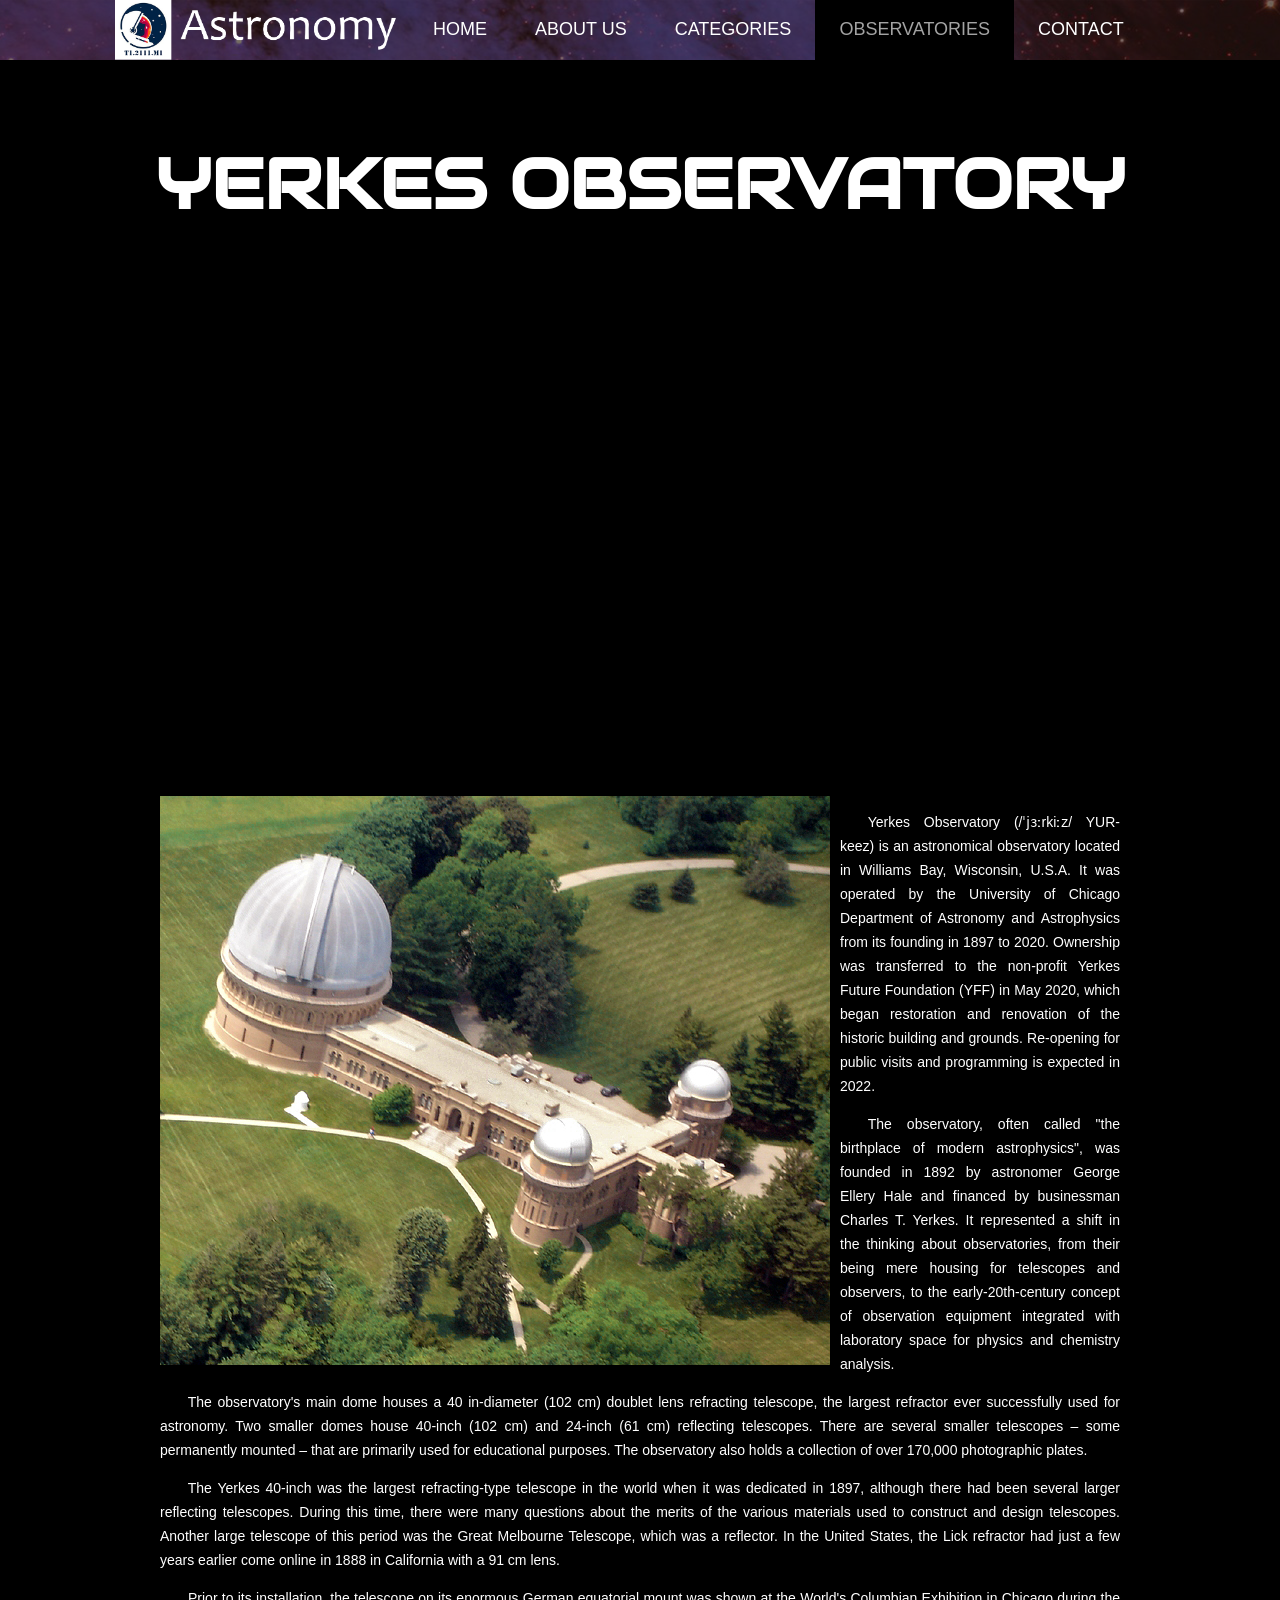
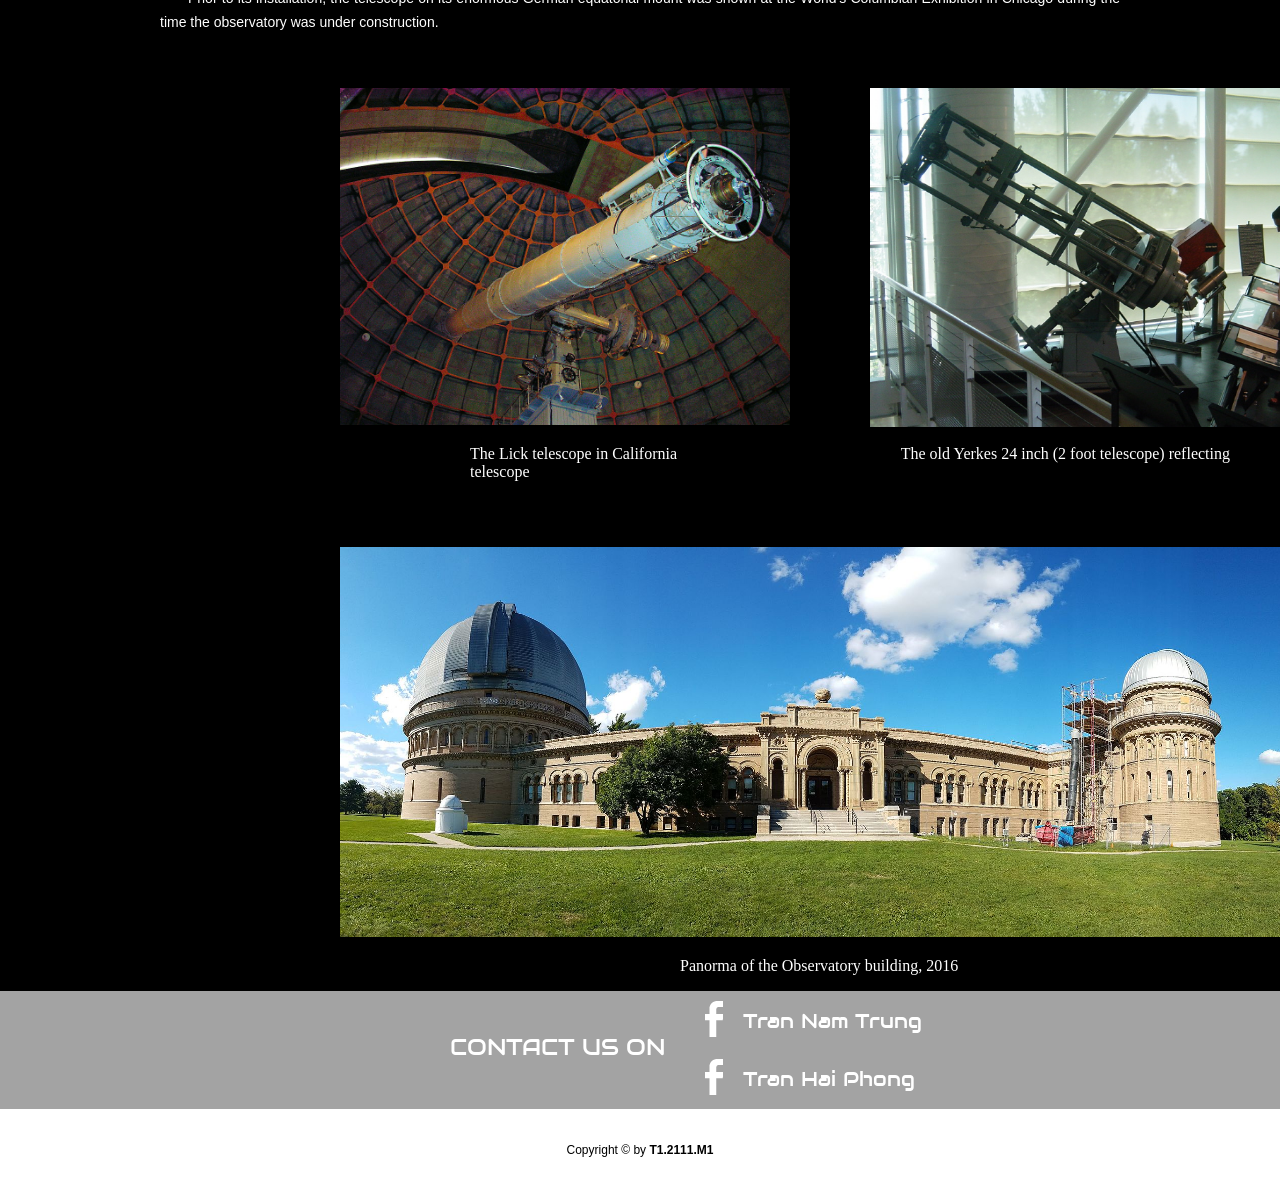
<file: observatory2.html>
<!doctype html>
<html>
<head>
	<meta charset="UTF-8">
	<meta name="viewport" content="width=device-width, initial-scale=1.0">
	<title>Observatory1</title>
	<link rel="stylesheet" href="css/style.css" type="text/css">
	<link rel="stylesheet" type="text/css" href="css/mobile.css">
	<script src="js/mobile.js" type="text/javascript"></script>
</head>
<body>
	<div id="page">
		<div id="header">
			<div>
				<a href="index.html" class="logo"><img src="images/logo.png" alt=""></a>
				<ul id="navigation">
					<li>
						<a href="index.html">Home</a>
					</li>
					<li>
						<a href="about.html">About us</a>
					</li>
					<li class="menu">
						<a href="categories.html">Categories</a>
						<ul class="primary">
							<li>
								<a href="bigbang.html">Big bang theory</a>
							</li>
							<li>
								<a href="earthevo.html">Evolution of Earth</a>
							</li>
						</ul>
					</li>
					<li class="menu selected">
						<a href="observatories.html">Observatories</a>
						<ul class="secondary selected">
							<li>
								<a href="observatory1.html">PARANAL OBSERVATORY</a>
							</li>
							<li>
								<a href="observatory2.html">YERKES OBSERVATORY</a>
							</li>
						</ul>
					</li>
					<li>
						<a href="contact.html">Contact</a>
					</li>
				</ul>
			</div>
		</div>
		<div id="body">
			<div class="header">
				<h1>YERKES OBSERVATORY</h1>
				<iframe src="https://www.google.com/maps/embed?pb=!1m18!1m12!1m3!1d2938.2906502033115!2d-88.5584593847816!3d42.5703529791733!2m3!1f0!2f0!3f0!3m2!1i1024!2i768!4f13.1!3m3!1m2!1s0x8805f5d621603975%3A0xec400046bc398f84!2sYerkes%20Observatory!5e0!3m2!1sen!2s!4v1648654164425!5m2!1sen!2s" width="600" height="450" style="border:0;" allowfullscreen="" loading="lazy" referrerpolicy="no-referrer-when-downgrade"></iframe>
				<div>
					<img src="images/Yerkes1.jpg" alt="">
					<p>&emsp;&emsp;Yerkes Observatory (/ˈjɜːrkiːz/ YUR-keez) is an astronomical observatory located in Williams Bay, Wisconsin, U.S.A. It was operated by the University of Chicago Department of Astronomy and Astrophysics from its founding in 1897 to 2020. Ownership was transferred to the non-profit Yerkes Future Foundation (YFF) in May 2020, which began restoration and renovation of the historic building and grounds. Re-opening for public visits and programming is expected in 2022.</p>
					<p>&emsp;&emsp;The observatory, often called "the birthplace of modern astrophysics", was founded in 1892 by astronomer George Ellery Hale and financed by businessman Charles T. Yerkes. It represented a shift in the thinking about observatories, from their being mere housing for telescopes and observers, to the early-20th-century concept of observation equipment integrated with laboratory space for physics and chemistry analysis.</p>
					<p>&emsp;&emsp;The observatory's main dome houses a 40 in-diameter (102 cm) doublet lens refracting telescope, the largest refractor ever successfully used for astronomy. Two smaller domes house 40-inch (102 cm) and 24-inch (61 cm) reflecting telescopes. There are several smaller telescopes – some permanently mounted – that are primarily used for educational purposes. The observatory also holds a collection of over 170,000 photographic plates.</p>
					<p>&emsp;&emsp;The Yerkes 40-inch was the largest refracting-type telescope in the world when it was dedicated in 1897, although there had been several larger reflecting telescopes. During this time, there were many questions about the merits of the various materials used to construct and design telescopes. Another large telescope of this period was the Great Melbourne Telescope, which was a reflector. In the United States, the Lick refractor had just a few years earlier come online in 1888 in California with a 91 cm lens.</p>
					<p>&emsp;&emsp;Prior to its installation, the telescope on its enormous German equatorial mount was shown at the World's Columbian Exhibition in Chicago during the time the observatory was under construction.</p>
				</div>
					<img src="images/Yerkes2.jpg" alt="" id="telescope" title="The Lick telescope in California">
					<img src="images/Yerkes3.jpg" alt="" id="yerkes" title="The old Yerkes 24 inch">
					<p style="color: white; margin-left: 470px;">The Lick telescope in California&emsp;&emsp;&emsp;&emsp;&emsp;&emsp;&emsp;&emsp;&emsp;&emsp;&emsp;&emsp;&emsp;&emsp;The old Yerkes 24 inch (2 foot telescope) reflecting telescope</p>
					<img src="images/Yerkes4.jpg" alt="" id="panorma" title="Paranal platform with the VLTs, the ATs and VST">
					<p style="color: white; margin-left: 680px;">Panorma of the Observatory building, 2016</p>
			</div>
		</div>
		<div id="footer">
			<div class="connect">
				<div>
					<h1>CONTACT US ON</h1>
					<div>
						<a href="https://www.facebook.com/trannamtrung063/" class="facebook"></a>
						<h2>Tran Nam Trung</h2> <br>
						<a href="https://www.facebook.com/profile.php?id=100049165150084" class="facebook"></a>
						<h2>Tran Hai Phong</h2>
					</div>
				</div>
			</div>
			<div class="footnote">
				<div>
					<p>Copyright &copy; by <strong>T1.2111.M1</strong> </p>
				</div>
			</div>
		</div>
	</div>
</body>
</html>
</file>
<file: css/style.css>
body {
	margin: 0;
	padding: 0;
	position: relative;
	width: auto;
}
body #page {
	background: url("../images/bg-home.jpg") no-repeat scroll center top #000000;
	margin: 0;
	overflow: hidden;
	padding: 0;
	width: auto;
	z-index: 3;
}

a {
	text-decoration: none;
	outline: none;
}
a:active {
	background: none;
}
img {
	border: none;
}
/*-------------------------------------------FONTS---------------------------------------------*/
@font-face {
	font-family: 'audiowide-regular-webfont';
	src: url('../fonts/audiowide-regular-webfont.eot');
	src: url('../fonts/audiowide-regular-webfont.woff') format('woff'), url('../fonts/audiowide-regular-webfont.ttf') format('truetype'), url('../fonts/audiowide-regular-webfont.svg') format('svg');
}
/*----------------------------------------header-styles---------------------------------------*/
#header {
	background: url(../images/bg-transparent1.png) repeat;
	margin: 0;
	min-height: 60px;
	padding: 0;
	width: auto;
}
#header div {
	margin: 0 auto;
	max-width: 1050px;
	min-height: 60px;
	padding: 0 10px;
}
#header div a.logo {
	display: block;
	float: left;
	height: 60px;
	margin: 0 44px 0 0;
	padding: 0;
	width: 250px;
}
#header div a img {
	display: block;
	margin: 0;
	padding: 0;
	height: 60px;
	width: auto;
}
#header div ul {
	float: left;
	list-style: none;
	margin: 0;
	padding: 0;
	width: auto;
}
#header div ul li {
	float: left;
	margin: 0;
	padding: 0;
	width: auto;
}
#header div ul li a {
	color: #ffffff;
	display: block;
	font-family: Arial;
	font-size: 18px;
	font-weight: normal;
	line-height: 59px;
	margin: 0;
	min-height: 60px;
	padding: 0 24px;
	text-align: center;
	text-transform: uppercase;
	width: auto;
}
#header div ul li a:hover {
	background-color: #620031;
	color: #ffffff;
}
#header div ul li.selected a {
	background-color: #000000;
	color: #a3a3a3;
}
#header div ul li.menu {
	position: relative;
}
#header div ul li.menu ul {
	display: block;
	left: -99999px;
	list-style: none;
	margin: 0;
	padding: 0;
	position:absolute;
	top: 60px;
	width: 142px;
	z-index: 50;
}
#header div ul li.menu:hover ul.primary {
	left: -40px;
}
#header div ul li.menu:hover ul.secondary {
	left: -26px;
}

#header div ul li.menu ul li {
	margin: 0;
	padding: 0;
	width: auto;
}
#header div ul li.menu ul li a {
	background-color: #620031;
	color: #ffffff;
	display: block;
	font-family: Arial;
	font-size: 18px;
	font-weight: normal;
	line-height: 60px;
	margin: 0;
	min-height: 60px;
	padding: 0 10px;
	text-align: center;
	text-transform: uppercase;
	width: 230px;
}
#header div ul li.menu ul li a:hover{
	opacity: 60%;
}
#header div ul li.menu ul.primary.selected li a, #header div ul li.menu ul.secondary.selected li a {
	background-color: #620031;
	color: #a3a3a3;
}
/*----------------------------------------body-home-styles---------------------------------------*/
#body {
	background-color: #000000;
	margin: 0;
	min-height: 808px;
	overflow: hidden;
	padding: 0;
	width: 100%;
}
#body.home {
	background: none;
	margin: 0;
	min-height: 1308px;
	overflow: hidden;
	padding: 0;
	width: 100%;
}
#body.home .header {
	background: none;
	margin: 0;
	overflow: hidden;
	padding: 0;
	width: 100%;
}
#body.home .header div {
	margin: 0 auto;
	overflow: hidden;
	padding: 0 10px;
	position: relative;
	height: 670px;
}
#body.home .header div img.solarsystem {
	border-radius: 10px;
	margin: 0;
	padding: 0;
	position: relative;
	top: 20px;
	z-index: 40;
}

#body.home .header div ul li:first-child {
	padding: 0;
}
#body.home .header div ul li {
	border: medium none;
	float: left;
	margin: 0;
	padding: 0;
	width: auto;
	
}
#body.home .body {
	background: url("../images/galaxy-bg.jpg") repeat;
	margin: 0 auto;
	overflow: hidden;
	padding: 0 auto;
	width: 100%;
}
#body.home .body div h1 {
	color: #FFFFFF;
	display: block;
	font-family: audiowide-regular-webfont;
	font-size: 32px;
	font-weight: normal;
	line-height: 32px;
	margin: auto;
	padding: 10px 0 10px;
	text-align: center;
	text-transform: uppercase;
	width: 780px;
}
#body.home .body div p {
	color: #ffffff;
	display: block;
	font-family: Arial;
	font-size: 18px;
	font-weight: normal;
	line-height: 24px;
	margin: auto;
	text-align: justify;
	max-width: 1050px;
}
div .carousel-container{
	margin: auto;
}
.image{
	width: 100%;
	height: auto;
}
	
ul{ list-style: none; }
	
.slick-slide{
	overflow: hidden;
}
	
.carousel-container{
	width: 584px;
	height: 370px;
	margin: 20 auto;
	overflow: hidden;
	position:relative;
}
	
.slick-track{
	width: 7100px;
	display: flex;
	transition: 0.1s;
	transform: translateX(-584px);
	}
	
.slick-dots{
	position: absolute;
	bottom: 0;
	display: flex;
	margin: 0;
	left: 50%;
	transform: translate(-50%, -50%);
}
.slick-dots li{ margin: 0px 7px; }
.slick-dots button{
	border: none;
	border-radius: 50%;
	background: #c3a7a7;
	color: #c3a7a7;
	width: 15px;
	height: 15px;
	cursor: pointer;
	outline: none;
	font-size: 0px;
	transition: 0.25s;
}
	
.slick-arrow{
	position: absolute;
	display: block;
	width: 30px;
	height: 30px;
	background: #ffecec;
	top:45%;
	border-radius: 50%;
	text-align: center;
	line-height: 30px;
	font-size: 25px;
	color: #211616;
	z-index: 20;
}
.slick-next{
	right: 7px;
}
.slick-prev{
	left: 7px;
}
.slick-active button{
	background: red;
}
#body.home .footer {
	background-color: #000000;
	margin: 0;
	overflow: hidden;
	padding: 0;
	width: 100%;
}
#body.home .footer div {
	margin: 0 auto;
	max-width: 1050px;
	overflow: hidden;
	padding: 32px 0 16px;
}
#body.home .footer div ul {
	display: inline-block;
	list-style: none;
	margin: 0;
	overflow: hidden;
	padding: 0;
	width: auto;
}
#body.home .footer div ul li:first-child {
	float: left;
	margin: 0 10px;
	padding: 0;
	width: 530px;
}
#body.home .footer div ul li {
	float: left;
	margin: 0 0 0 10px;
	padding: 0 0 0 20px;
	width: 440px;
}
#body.home .footer div ul li h1 {
	color: #FFFFFF;
	font-family: audiowide-regular-webfont;
	font-size: 32px;
	font-weight: normal;
	line-height: 32px;
	margin: 0 0 44px 0;
	padding: 0;
	text-align: left;
	text-transform: uppercase;
	width: auto;
}
#body.home .footer div ul li a {
	display: block;
	height: 258px;
	margin: 0;
	position: relative;
	padding: 0;
	width: 460px;
}
#body.home .footer div ul li a img {
	cursor: pointer;
	filter: alpha(opacity=100);
	opacity: 1.0;
	display: block;
	margin: 0;
	padding: 0;
	width: auto;
}
#body.home .footer div ul li a:hover img {
	filter: alpha(opacity=70);
	opacity: 0.7;
}
#body.home .footer div ul li a span {
	background: url(../images/icons.png) no-repeat 0 -152px;
	display: block;
	height: 72px;
	left: 199px;
	margin: 0;
	padding: 0;
	position: absolute;
	top: 94px;
	width: 62px;
}
#body.home .footer div ul li a:hover span {
	background: url(../images/icons.png) no-repeat 0 -226px;
}
#body.home .footer div ul li ul {
	display: inline-block;
	list-style: none outside none;
	margin: 0;
	overflow: hidden;
	padding: 0;
	width: 440px;
}
#body.home .footer div ul li ul li {
	border-top: 1px solid #A3A3A3;
	float: none;
	margin: 0;
	overflow: hidden;
	padding: 39px 10px 38px 0;
	width: 440px;
}
#body.home .footer div ul li ul li:first-child {
	border: medium none;
	margin: 0;
	padding: 0 0 38px;
	width: 440px;
}
#body.home .footer div ul li ul li a {
	display: block;
	float: left;
	height: 90px;
	margin: 0 20px 0 0;
	padding: 0;
	width: 100px;
}
#body.home .footer div ul li ul li a img {
	cursor: pointer;
	filter: alpha(opacity=100);
	opacity: 1.0;
	display: block;
	margin: 0;
	padding: 0;
	width: auto;
}
#body.home .footer div ul li ul li a img:hover {
	filter: alpha(opacity=70);
	opacity: 0.7;
}
#body.home .footer div ul li ul li h1 {
	color: #A3A3A3;
	float: left;
	font-family: audiowide-regular-webfont;
	font-size: 23px;
	font-weight: normal;
	line-height: 23px;
	margin: 0;
	padding: 0 0 8px;
	text-align: left;
	text-transform: uppercase;
	width: 310px;
}
#body.home .footer div ul li ul li span {
	color: #FFFFFF;
	display: block;
	float: left;
	font-family: Arial;
	font-size: 14px;
	font-weight: normal;
	line-height: 18px;
	margin: 0 0 5px;
	padding: 0;
	text-align: justify;
	width: 310px;
}
#body.home .footer div ul li ul li a.more {
	background-color: #3c0f38;
	color: #ffffff;
	display: block;
	float: right;
	font-family: Arial;
	font-size: 14px;
	font-weight: normal;
	height: 31px;
	line-height: 31px;
	margin: 0;
	padding: 0;
	text-align: center;
	text-transform: uppercase;
	width: 120px;
}
#body.home .footer div ul li ul li a.more:hover {
	background-color: #620031;
}
/*----------------------------------------body-styles---------------------------------------*/
#body.about .header {
	background: url(../images/bg-about.jpg) no-repeat center top #000000;
	margin: 0;
	min-height: 455px;
	padding: 0;
	width: 100%;
}
#body.about .header div, #body .header div {
	margin: 0 auto;
	max-width: 960px;
	overflow: hidden;
	padding: 65px 0 40px;
}
#body.about .header div h1, #body .header div h1 {
	color: #FFFFFF;
	display: block;
	font-family: audiowide-regular-webfont;
	font-size: 36px;
	font-weight: normal;
	line-height: 36px;
	margin: 0 auto 87px;
	padding: 0;
	text-align: center;
	text-transform: uppercase;
	width: 940px;
}
#body.about .header div h2 {
	color: #FFFFFF;
	display: block;
	font-family: audiowide-regular-webfont;
	font-size: 32px;
	font-weight: normal;
	line-height: 32px;
	margin: 0 auto 24px;
	padding: 0;
	text-align: center;
	text-transform: uppercase;
	width: 820px;
}
#body.about .header div p {
	color: #ffffff;
	display: block;
	font-family: Arial;
	font-size: 18px;
	font-weight: normal;
	line-height: 24px;
	margin: 0 auto;
	padding: 0;
	text-align: center;
	width: 820px;
}
#body.about .header div p a {
	color: #ffffff;
	font-family: Arial;
	font-size: 18px;
	font-weight: normal;
	line-height: 24px;
	margin: 0;
	padding: 0;
	text-decoration: underline;
}
#body.about .header div p a:hover {
	color: #a3a3a3;
}
#body.about .body {
	background-color: #620031;
	margin: 0;
	min-height: 253px;
	overflow: hidden;
	padding: 0;
	width: 100%;
}
#body.about .body div {
	margin: 0 auto;
	max-width: 940px;
	overflow: hidden;
	padding: 36px 20px 35px;
}
#body.about .body div h2 {
	color: #A3A3A3;
	float: left;
	font-family: audiowide-regular-webfont;
	font-size: 23px;
	font-weight: normal;
	line-height: 23px;
	margin: 18px 0 26px;
	padding: 0;
	text-align: left;
	text-transform: uppercase;
	width: 620px;
}
#body.about .body div p {
	color: #ffffff;
	display: block;
	float: left;
	font-family: Arial;
	font-size: 18px;
	font-weight: normal;
	line-height: 24px;
	margin: 0;
	padding: 0;
	text-align: justify;
	width: 620px;
}
#body.about .body div p a {
	color: #ffffff;
	font-family: Arial;
	font-size: 18px;
	font-weight: normal;
	line-height: 24px;
	margin: 0;
	padding: 0;
	text-decoration: underline;
}
#body.about .body div p a:hover {
	color: #a3a3a3;
}
#body.about .body div .phong{
	float: right;
	margin: -20px;
	padding: 0;
	width: auto;
	border-radius: 150px;
}
#body.about .body div .trung{
	border-radius: 150px;
	float: right;
	margin: -20px -260px;
	animation-name: trung;
	animation-duration: 6s;
	animation-iteration-count: infinite;
}
@keyframes trung {
	0% {opacity: 100%;}
	50% {opacity: 0%;}
	100% {opacity: 100%;}
}
#body.about .footer {
	background-color: #000000;
	margin: 0;
	min-height: 366px;
	padding: 0;
	width: 100%;
}
#body.about .footer div {
	margin: 0 auto;
	overflow: hidden;
	padding: 35px 0 0 10px;
	width: 950px;
}
#body.about .footer div h2 {
	color: #A3A3A3;
	float: right;
	font-family: audiowide-regular-webfont;
	font-size: 23px;
	font-weight: normal;
	line-height: 23px;
	margin: 34px 0 24px;
	padding: 0;
	text-align: left;
	text-transform: uppercase;
	width: 557px;
}
#body.about .footer div p {
	color: #ffffff;
	display: block;
	float: right;
	font-family: Arial;
	font-size: 18px;
	font-weight: normal;
	line-height: 24px;
	margin: 0 auto;
	padding: 0;
	text-align: justify;
	width: 557px;
}
#body.about .footer div p a {
	color: #ffffff;
	font-family: Arial;
	font-size: 18px;
	font-weight: normal;
	line-height: 24px;
	margin: 0 auto;
	padding: 0;
	text-decoration: underline;
}
#body.about .footer div p a:hover {
	color: #a3a3a3;
}
#body.about .footer div img {
	float: left;
	display: block;
	margin: 0;
	padding: 0;
	width: auto;
}
#body.about .section {
	background-color: #3c0f38;
	margin: 0;
	min-height: 234px;
	padding: 0;
	width: auto;
}
#body.about .section div {
	margin: 0 auto;
	max-width: 960px;
	overflow: hidden;
	padding: 58px 0 55px;
}
#body.about .section div h2 {
	color: #A3A3A3;
	display: block;
	font-family: audiowide-regular-webfont;
	font-size: 23px;
	font-weight: normal;
	line-height: 23px;
	margin: 0 auto 26px;
	padding: 0;
	text-align: center;
	text-transform: uppercase;
	width: 780px;
}
#body.about .section div p {
	color: #ffffff;
	display: block;
	font-family: Arial;
	font-size: 14px;
	font-weight: normal;
	line-height: 24px;
	margin: 0 auto;
	padding: 0;
	text-align: center;
	width: 780px;
}
#body.about .section div p a {
	color: #ffffff;
	font-family: Arial;
	font-size: 14px;
	font-weight: normal;
	line-height: 24px;
	margin: 0;
	padding: 0;
	text-decoration: underline;
}
#body.about .section div p a:hover {
	color: #a3a3a3;
}
#body .header {
	margin: 0 auto;
	padding: 0;
	width: 100%;
}
#body .header h1{
	color: #ffffff;
	font-family: audiowide-regular-webfont;
	text-align: center;
	margin-top: 80px;
	text-transform: uppercase;
	font-size: 70px;
}
#body .header iframe{
	margin-left: 300px;
	width: 1050px;
}
#entrance{
	margin-left: 320px;
}
#basecamp{
	position: absolute;
	padding-left: 50px;
	width: 540px;
}
#platform{
	padding-top: 50px;
	width: 957px;
	margin-left: 320px;
}
#telescope{
	margin-left: 340px;
	width: 450px;
}
#yerkes{
	position: absolute;
	padding-left: 80px;
	width: 440px;
}
#panorma{
	padding-top: 50px;
	width: 970px;
	margin-left: 340px;
}
#body .header div img {
	float: left;
	margin-right: 10px;
}
#body .header div ul {
	display: inline-block;
	max-width: 940px;
	list-style: none outside none;
	margin: 0;
	padding: 3px 10px 0;
}
#body .header div ul li:first-child {
	border: none;
	padding: 0 0 38px;
}
#body .header div ul li {
	border-top: 1px solid #A3A3A3;
	margin: 0;
	overflow: hidden;
	padding: 38px 0;
	width: auto;
}
#body .header div ul li a {
	display: block;
	float: left;
	margin: 0 40px 0 0;
	padding: 0;
	width: 380px;
}
#body .header div ul li a img {
	cursor: pointer;
	filter: alpha(opacity=100);
	opacity: 1.0;
	display: block;
	margin: 0;
	padding: 0;
	width: auto;
}
#body .header div ul li a .obs{
	cursor: pointer;
	filter: alpha(opacity=100);
	opacity: 1.0;
	display: block;
	margin: 0;
	padding: 0;
	width: 400px;
}
#body .header div ul li a img:hover {
	filter: alpha(opacity=70);
	opacity: 0.7;
}
#body .header div ul li div {
	float: left;
	margin: 0;
	overflow: hidden;
	padding: 0;
	width: 520px;
}
#body .header div ul li div h1 {
	color: #A3A3A3;
	font-family: audiowide-regular-webfont;
	font-size: 23px;
	font-weight: normal;
	line-height: 23px;
	margin: 0 0 26px;
	padding: 0;
	text-align: left;
	text-transform: uppercase;
	width: 520px;
}
#body .header div ul li div p {
	color: #FFFFFF;
	font-family: Arial;
	font-size: 14px;
	font-weight: normal;
	line-height: 24px;
	margin: 0 0 41px;
	padding: 0;
	text-align: left;
	width: 520px;
}
#body .header div ul li div p a {
	color: #FFFFFF;
	display: inline;
	float: none;
	font-family: Arial;
	font-size: 14px;
	font-weight: normal;
	height: auto;
	line-height: 24px;
	margin: 0;
	padding: 0;
	text-decoration: underline;
	width: auto;
}
#body .header div ul li div p a:hover {
	color: #a3a3a3;
}
#body .header div ul li div a.more {
	background-color: #3c0f38;
	color: #ffffff;
	display: block;
	float: right;
	font-family: Arial;
	font-size: 14px;
	font-weight: normal;
	height: 31px;
	line-height: 31px;
	margin: 0;
	padding: 0;
	text-align: center;
	text-transform: uppercase;
	width: 120px;
}
#body .header div ul li div a.more:hover {
	background-color: #620031;
}
#body .header div h2 {
	color: #A3A3A3;
	display: block;
	font-family: audiowide-regular-webfont;
	font-size: 23px;
	font-weight: normal;
	line-height: 23px;
	margin: 0 auto;
	padding: 53px 0 27px;
	text-align: center;
	text-transform: uppercase;
	width: 780px;
}
#body .header div p {
	color: #FFFFFF;
	display: block;
	font-family: Arial;
	font-size: 14px;
	font-weight: normal;
	line-height: 24px;
	text-align: justify;
}
#body .header div p a {
	color: #ffffff;
	font-family: Arial;
	font-size: 14px;
	font-weight: normal;
	line-height: 24px;
	margin: 0 auto;
	padding: 0;
	text-decoration: underline;
}
#body .header div p a:hover {
	color: #a3a3a3;
}
#body .header div .article {
	float: left;
	margin: 0 40px 0 10px;
	padding: 0;
	width: 560px;
}
#body .header div .article ul {
	display: inline-block;
	list-style: none outside none;
	margin: 0;
	padding: 3px 0 0;
	width: 560px;
}
#body .header div .article ul li:first-child {
	border: none;
	padding: 0 0 38px;
}
#body .header div .article ul li {
	border-top: 1px solid #a3a3a3;
	margin: 0;
	overflow: hidden;
	padding: 38px 0 38px;
	width: auto;
}
#body .header div .article ul li a {
	display: block;
	height: 241px;
	margin: 0 0 29px;
	padding: 0;
	width: 560px;
}
#body .header div .article ul li a img {
	cursor: pointer;
	filter: alpha(opacity=100);
	opacity: 1.0;
	display: block;
	margin: 0;
	padding: 0;
	width: auto;
}
#body .header div .article ul li a img:hover {
	filter: alpha(opacity=70);
	opacity: 0.7;
}
#body .header div .article ul li h1 {
	color: #A3A3A3;
	font-family: audiowide-regular-webfont;
	font-size: 23px;
	font-weight: normal;
	line-height: 23px;
	margin: 0 0 8px;
	padding: 0;
	text-align: left;
	text-transform: uppercase;
	width: auto;
}
#body .header div .article ul li span {
	color: #FFFFFF;
	display: block;
	font-family: Arial;
	font-size: 14px;
	font-weight: normal;
	line-height: 14px;
	margin: 0 0 28px;
	padding: 0;
	text-align: left;
	text-transform: uppercase;
	width: auto;
}
#body .header div .article ul li p {
	color: #FFFFFF;
	font-family: Arial;
	font-size: 14px;
	font-weight: normal;
	line-height: 24px;
	margin: 0 0 29px;
	padding: 0;
	text-align: left;
	width: auto;
}
#body .header div .article ul li p a {
	color: #FFFFFF;
	display: inline;
	float: none;
	font-family: Arial;
	font-size: 14px;
	font-weight: normal;
	height: auto;
	line-height: 24px;
	margin: 0;
	padding: 0;
	text-decoration: underline;
	width: auto;
}
#body .header div .article ul li p a:hover {
	color: #a3a3a3;
}
#body .header div .article ul li a.more {
	background-color: #3c0f38;
	color: #ffffff;
	display: block;
	float: right;
	font-family: Arial;
	font-size: 14px;
	font-weight: normal;
	height: 31px;
	line-height: 31px;
	margin: 0;
	padding: 0;
	text-align: center;
	text-transform: uppercase;
	width: 120px;
}
#body .header div .article ul li a.more:hover {
	background-color: #620031;
}
#body .header div .sidebar {
	float: left;
	margin: 0;
	padding: 0;
	width: 340px;
}
#body .header div .sidebar ul {
	display: inline-block;
	list-style: none;
	margin: 0;
	padding: 0;
	width: 340px;
}
#body .header div .sidebar ul li:first-child {
	border: medium none;
	padding: 0 0 34px;
}
#body .header div .sidebar ul li {
	border-top: 1px solid #A3A3A3;
	margin: 0;
	overflow: hidden;
	padding: 32px 0 34px;
	width: auto;
}
#body .header div .sidebar ul li h1 {
	color: #FFFFFF;
	font-family: audiowide-regular-webfont;
	font-size: 32px;
	font-weight: normal;
	line-height: 32px;
	margin: 0 0 25px;
	padding: 0;
	text-align: left;
	text-transform: uppercase;
	width: 340px;
}
#body .header div .sidebar ul li a {
	display: block;
	float: none;
	height: 187px;
	margin: 0 0 29px;
	padding: 0;
	width: 34px;
}
#body .header div .sidebar ul li a img {
	cursor: pointer;
	filter: alpha(opacity=100);
	opacity: 1.0;
	display: block;
	margin: 0;
	padding: 0;
	width: auto;
}
#body .header div .sidebar ul li a img:hover {
	filter: alpha(opacity=70);
	opacity: 0.7;
}
#body .header div .sidebar ul li h2 {
	color: #A3A3A3;
	font-family: audiowide-regular-webfont;
	font-size: 23px;
	font-weight: normal;
	line-height: 23px;
	margin: 0 0 7px;
	padding: 0;
	text-align: left;
	text-transform: uppercase;
	width: auto;
}
#body .header div .sidebar ul li span {
	color: #ffffff;
	display: block;
	font-family: Arial;
	font-size: 14px;
	font-weight: normal;
	line-height: 14px;
	margin: 0;
	padding: 0;
	text-align: left;
	text-transform: uppercase;
	width: auto;
}
#body .header div .sidebar ul li ul {
	display: inline-block;
	list-style: none outside none;
	margin: 0;
	padding: 12px 0 0;
	width: 340px;
}
#body .header div .sidebar ul li ul li:first-child {
	padding: 0;
}
#body .header div .sidebar ul li ul li {
	border: medium none;
	margin: 0 0 26px;
	overflow: hidden;
	padding: 0;
	width: auto;
}
#body .header div .sidebar ul li ul li a {
	display: block;
	float: left;
	height: 54px;
	margin: 0 20px 0 0;
	padding: 0;
	width: 60px;
}
#body .header div .sidebar ul li ul li a img {
	cursor: pointer;
	filter: alpha(opacity=100);
	opacity: 1.0;
	display: block;
	margin: 0;
	padding: 0;
	width: auto;
}
#body .header div .sidebar ul li ul li a img:hover {
	filter: alpha(opacity=70);
	opacity: 0.7;
}
#body .header div .sidebar ul li ul li h2 {
	color: #A3A3A3;
	float: left;
	font-family: audiowide-regular-webfont;
	font-size: 23px;
	font-weight: normal;
	line-height: 23px;
	margin: 6px 0 11px;
	padding: 0;
	text-align: left;
	text-transform: uppercase;
	width: 260px;
}
#body .header div .sidebar ul li ul li span {
	color: #ffffff;
	display: block;
	float: left;
	font-family: Arial;
	font-size: 14px;
	line-height: 14px;
	margin: 0;
	padding: 0;
	text-align: left;
	text-transform: uppercase;
	width: auto;
}
#body .header div .article img {
	display: block;
	margin: 3px 0 29px;
	padding: 0;
	width: auto;
}
#body .header div .article h1 {
	color: #A3A3A3;
	font-family: audiowide-regular-webfont;
	font-size: 23px;
	font-weight: normal;
	line-height: 23px;
	margin: 0 0 7px;
	padding: 0;
	text-align: left;
	text-transform: uppercase;
	width: auto;
}
#body .header div .article span {
	color: #FFFFFF;
	display: block;
	font-family: Arial;
	font-size: 14px;
	font-weight: normal;
	line-height: 14px;
	margin: 0 0 29px;
	padding: 0;
	text-align: left;
	text-transform: uppercase;
	width: auto;
}
#body .header div .article p {
	color: #FFFFFF;
	font-family: Arial;
	font-size: 14px;
	font-weight: normal;
	line-height: 24px;
	margin: 0 0 24px;
	padding: 0;
	text-align: left;
	width: auto;
}
#body .header div .article p a {
	color: #ffffff;
	font-family: Arial;
	font-size: 14px;
	font-weight: normal;
	line-height: 24px;
	margin: 0;
	padding: 0;
	text-decoration: underline;
}
#body .header div .article p a:hover {
	color: #a3a3a3;
}
#body .header .contact h2 {
	color: #A3A3A3;
	display: block;
	font-family: audiowide-regular-webfont;
	font-size: 23px;
	font-weight: normal;
	line-height: 23px;
	margin: 0 auto;
	padding: 8px 0 62px;
	text-align: center;
	text-transform: uppercase;
	width: 500px;
}
#body .header div form {
	display: block;
	margin: 0 auto;
	padding: 0;
	width: 461px;
}
#body .header div form input {
	background-color: #A3A3A3;
	border: medium none;
	color: #000000;
	display: block;
	font-family: Arial;
	font-size: 18px;
	font-weight: normal;
	height: 43px;
	line-height: 43px;
	margin: 0 0 29px;
	padding: 0 0 0 20px;
	text-align: left;
	text-transform: uppercase;
	width: 441px;
}
#body .header div form textarea {
	background-color: #A3A3A3;
	border: medium none;
	color: #000000;
	display: block;
	font-family: Arial;
	font-size: 18px;
	font-weight: normal;
	height: 98px;
	line-height: 24px;
	margin: 0 0 31px;
	overflow: auto;
	padding: 15px 0 0 20px;
	resize: none;
	text-align: left;
	text-transform: uppercase;
	width: 441px;
}
#body .header div form input#submit {
	background-color: #3c0f38;
	color: #ffffff;
	cursor: pointer;
	display: block;
	float: right;
	font-family: Arial;
	font-size: 14px;
	font-weight: normal;
	height: 31px;
	line-height: 31px;
	margin: 0;
	padding: 0;
	text-align: center;
	text-transform: uppercase;
	width: 120px;
}
#body .header div form input#submit:hover {
	background-color: #620031;
}
#body .header div ul li div p{
	text-align: justify;
}
#body .body{
	background-color: gray;
	text-align: center;
}
/*----------------------------------------footer-styles---------------------------------------*/
#footer {
	margin: 0;
	padding: 0;
	width: auto;
}
#footer .connect {
	background-color: #a3a3a3;
	margin: 0;
	min-height: 84px;
	overflow: hidden;
	padding: 0;
	width: auto;
}
#footer .connect div {
	margin: 0 auto;
	max-width: 1000px;
	overflow: hidden;
	padding: 10px 0 10px 0;
}
#footer .connect div h1 {
	color: #FFFFFF;
	float: left;
	font-family: audiowide-regular-webfont;
	font-size: 23px;
	font-weight: normal;
	line-height: 23px;
	margin: 0;
	padding: 35px 20px 0 0;
	text-align: right;
	text-transform: uppercase;
	width: 525px;
}
#footer .connect div div h2{
	color: #FFFFFF;
	font-family: audiowide-regular-webfont;
	font-size: 20px;
	font-weight: normal;
	line-height: 30px;
	margin: 5px;
}
#footer .connect div div {
	float: left;
	margin: 0;
	overflow: hidden;
	padding: 0 0 0 20px;
	width: 380px;
}
#footer .connect div div a {
	background: url(../images/icons.png) no-repeat;
	display: block;
	float: left;
	height: 36px;
	margin: 0;
	padding: 0;
	text-indent: -99999px;
	width: 18px;
}
#footer .connect div div a.facebook {
	background-position: 0 0;
	margin: 0 20px 0 0px;
	width: 18px;
	color: black;
}
#footer .connect div div a.facebook:hover {
	background-position: -20px 0;
}
#footer .footnote {
	background-color: #FFFFFF;
	margin: 0;
	min-height: 84px;
	overflow: hidden;
	padding: 0;
	width: auto;
}
#footer .footnote div {
	margin: 0 auto;
	overflow: hidden;
	padding: 34px 0 0;
	width: 960px;
}
#footer .footnote div p {
	color: #000000;
	display: block;
	font-family: Arial;
	font-size: 12px;
	font-weight: normal;
	margin: 0 auto;
	padding: 0;
	text-align: center;
	width: 940px;
}
#wix {
	max-width: 728px;
	margin: 0 auto;
}
#wix a img {
	width: 100%;
}
.tab {
	overflow: hidden;
	border: 1px solid rgb(54, 51, 51);
	background-color: #37397e;
  }
  .tab button {
	background-color: inherit;
	border: none;
	outline: none;
	cursor: pointer;
	padding: 14px 16px;
	transition: 0.3s;
	font-size: 17px;
	color: white;
	font-weight: bold;
  }
  .tab button:hover {
	opacity: 0.7;
	background-color: #22234d;
  }
  .tab button.active {
	background-color: #ccc;
  }
  .tabcontent {
	display: none;
	color: white;
	text-align: left;
	margin: auto;
	padding-bottom: 80px;
  }
  .tabcontent img {
	  float: left;
	  width: 170px;
	  padding-left: 400px;
	  padding-right: 20px;
  }
</file>
<file: css/mobile.css>
@media only screen and (min-width : 320px) and (max-width : 568px) {
	
}
@media only screen and (max-width : 568px) and (orientation : landscape) {
	
}
	@media only screen and (max-width : 918px) {
	#body {
		margin: 0;
		min-height: 1175px;
		padding: 0;
		width: 100%;
		z-index: 3;	
	}
	#body.home {
		margin: 0;
		padding: 0;
		width: 100%;
	}
	#body.home .header div{
		margin: 0 auto;
		max-width: none;
		overflow: hidden;
		padding: 5% 0;
		position: relative;
		width: 95%;
		height: 95%;
	}
	#body.home .body div, #body.home .footer div, #body.about .header div, #body .header div, #body.about .body div, #body.about .footer div, #body.about .section div {
		margin: 0 auto;
		max-width: none;
		overflow: hidden;
		padding: 5% 0;
		position: relative;
		width: 95%;
	}
	#body.home .header div img.solarsystem{
		position: relative;
		width: 100%;
	}
	#body.home .header div h1 {
		float: none;
		margin: 0;
		padding: 30% 0 10%;
		text-align: center;
		width: 100%;
	}
	#body.home .header div h2 {
		float: none;
		margin: 0;
		padding: 0 0 10% 0;
		text-align: center;
		width: 100%;
	}
	#body.home .header div a.more{
		float: none;
		margin: 0 auto;
		z-index: 55;
	}
	#body.home .header div h3{
		margin: 106px 0 0;
		width: 100%;
	}
	#body.home .header div ul, #body.home .footer div ul, #body.home .footer div ul li ul {
		margin: 0;
		padding: 10% 0;
		width: 100%;
	}
	#body.home .header div ul li:first-child, #body.home .header div ul li {
		border: none;
		float: none;
		margin: 10% 0;
		width: 100%;
	}
	#body.home .header div ul li a{
		margin: 0 auto;
	}
	#body.home .header div ul li a img, #body .header div .article ul li a img {
		margin: 0 auto;
	}
	#body.home .body div h1, #body.home .body div p {
		width: 100%;
	}
	#body.home .footer div ul li:first-child, #body.home .footer div ul li, #body .header div .sidebar ul li ul {
		float: none;
		margin: 0 0 10%;
		padding: 0;
		width: 100%;
	}
	#body.home .footer div ul li iframe{
		width: 100%;
	}
	#body.home .footer div ul li h1, #body.home .footer div ul li ul li h1, #body.home .footer div ul li ul li span {
		float: none;
		text-align: center;
		width: 100%;
		margin: auto;
	}
	#body.home .footer div ul li a{
		height: 100%;
		width: 100%;
	}
	#body.home .footer div ul li a img{
		margin: 0 auto;
		width: 90%;
	}
	#body.home .footer div ul li a span {
		left: 46%;
		top: 39%;
	}
	#body.home .footer div ul li ul li:first-child, #body.home .footer div ul li ul li {
		width: 100%;
	}
	#body.home .footer div ul li ul li a.more{
		float: none;
		margin: 0 auto;
	}
	#body.home .footer div ul li ul li a {
		display: block;
		float: none;
		height: 110px;
		margin: 0 auto;
		padding: 0;
		width: 100px;
	}
	#body.about .header div h1, #body .header div h1, #body.about .header div h2, #body.about .header div p, #body.about .body div h2, #body.about .body div p, #body.about .footer div h2, #body.about .footer div p, #body.about .section div h2, #body.about .section div p, #body .header div ul li div h1, #body .header div ul li div p, #body .header div h2, #body .header div p, #body .header div .sidebar ul li h1, #body .header .contact h2 {
		float: none;
		text-align: center;
		width: 100%;
	}
	#body.about .body div img, #body.about .footer div img, #body .header div ul li a img, #body .header div ul li div a.more, #body .header div .article ul li a.more, #body .header div .sidebar ul li ul li a img, #body .header div .sidebar ul li a img {
		float: none;
		margin: 0 auto;
	}
	#body.about .body div .phong{
		position: relative;
		float:inline-end;
		width: 100%;
		margin: 0 0 20px 0;
	}
	#body.about .body div .trung{
		position: absolute;
		float: none;
		width:100%;
		margin: 0 0 20px 0;
	}
	#body .header div ul, #body .header div .article ul, #body .header div .sidebar ul {
		max-width: none;
		padding: 0;
		width: 100%;
	}
	#body .header div ul li a, #body .header div .article ul li a, #body .header div .sidebar ul li a, #body .header div .sidebar ul li ul li a {
		float: none;
		height: auto;
		margin: 0 auto;
		width: auto;
	}
	#body .header div ul li div, #body .header div .article, #body .header div .sidebar {
		float: none;
		margin: 0;
		padding: 10% 0;
		width: 100%;
	}
	#body .header div .sidebar ul li ul li h2, #body .header div .sidebar ul li ul li span, #body .header div .article ul li h1, #body .header div .article ul li span, #body .header div .article ul li p, #body .header div .sidebar ul li h2, #body .header div .sidebar ul li span {
		float: none;
		padding: 2% 0 1%;
		text-align: center;
		width: 100%;
	}
	#body .header div form{
		width: 100%;
	}
	#body .header div form input, #body .header div form textarea {
		-webkit-appearance: none;
		border-radius: 0;
		margin: 0 auto 10%;
		width: 90%;
	}
	#body .header div form input#submit{
		-webkit-appearance: none;
		border-radius: 0;
		float: none;
		margin: 0 auto;
	}
	#footer{
		width: 100%;
	}
	#footer .connect{
		width: 100%;
	}
	#footer .connect div, #footer .footnote div {
		margin: 0 auto;
		padding: 10% 0;
		width: 95%;
	}
	#footer .connect div h1{
		float: none;
		font-size: 17px;
		line-height: 20px;
		margin: 0;
		padding: 0 0 10%;
		text-align: center;
		width: 100%
	}
	#footer .connect div div{
		float: none;
		margin: 0 auto;
		padding: 0;
		width: 210px;
	}
	#footer .connect div div a.facebook, #footer .connect div div a.twitter, #footer .connect div div a.googleplus, #footer .connect div div a.pinterest {
		margin: 0 10px;
	}
	#footer .footnote div p{
		width: 100%;
	}
}
@media only screen and (max-width : 959px) {
	body #page {
		margin: 0;
		padding: 0;
		width: auto;
	}
	html {
		-webkit-text-size-adjust: none;
	}
	img {
		max-width: 100%;
	}
	body #page {
		margin: 0;
		overflow: hidden;
		padding: 0;
		width: auto;
	}
	#header {
		min-height: 73px;
		width: 100%;
	}
	#header div {
		margin: 0 auto;
		max-width: none;
		min-height: 105px;
		width: 95%;
	}
	#header div a.logo {
		display: block;
		float: left;
		height: 60px;
		margin: 5% 0 0;
		padding: 0;
		width: 79%;
	}
	#header div span#mobile-navigation {
		background: transparent url(../images/mobile/mobile-menu.png) no-repeat;
		display: block;
		height: 50px;
		margin: 0;
		padding: 0 0 0 0;
		position: absolute;
		right: 3%;
		top: 14px;
		width: 50px;
		z-index: 999;
	}
	#header div > ul#navigation {
		background-image: none;
		background: rgba(98, 0, 49, 0.91);
		border: 1px solid #f1f2f2;
		border-radius: 0;
		display: none;
		float: none;
		height: auto;
		padding: 0;
		position: absolute;
		right: 3%;
		top: 64px;
		width: 92%;
		z-index: 1000;
	}
	#header div > ul#navigation > li {
		border-left: 0;
		border-top: 1px solid #f1f2f2;
		margin: 0;
		height: auto;
		padding: 0;
		position: relative;
		text-align: left;
		width: 100%;
	}
	#header div > ul#navigation > li:first-child {
		border-top: 0;
	}
	#header div > ul#navigation > li:hover {
		background-color: transparent;
	}
	#header div ul#navigation li a {
		border: none;
		color: #eeeced;
		display: block;
		font-family: Arial;
		font-size: 1.125em;
		font-weight: normal;
		height: 3em;
		line-height: 3.125em;
		min-height: 54px;
		padding: 0 10px;
		text-align: left;
		text-decoration: none;
		text-shadow: none;
		width: auto;
	}
	#header div .mobile-submenu {
		background: rgba(98, 0, 49, 0.91) url(../images/mobile/mobile-expand.png) no-repeat center;
		border-left: 1px solid #f1f2f2;
		display: inline-block;
		height: 3.4em;
		position: absolute;
		right: 0;
		top: 0;
		width: 50px;
		z-index: 0;
	}
	#header div ul#navigation li ul {
		background: none;
		border-top: 1px solid #f1f2f2;
		padding: 0;
		position: static;
		right: 0;
		text-align: left;
		width: 100%;
		z-index: 999;
	}
	#header div ul#navigation li ul, #header div ul#navigation li:hover ul {
		display: none;
	}
	#header div ul#navigation li {
		height: auto;
		width: 100%;
		z-index: 40;
	}
	#header div ul#navigation li ul li {
		background: rgba(98, 0, 49, 0.91);
		border-top: 1px solid #f1f2f2;
		display: block;
		height: auto;
		margin: 0;
		padding: 0;
		text-align: left;
		width: 100%;
	}
	#header div ul#navigation li ul li:first-child {
		border: none;
	}
	#header div ul#navigation li ul li a {
		background: rgba(98, 0, 49, 0.91);
		color: #eeeced;
		padding-left: 20px;
		text-align: left;
		text-decoration: none;
		width: auto;
	}
	#header div ul#navigation li:hover a, #header div ul#navigation li.selected a, #header div ul#navigation li:hover ul li a, #header div ul#navigation li:hover ul li a:hover, #header div ul#navigation li ul li.selected a {
		display: block;
	}
	#header div ul#navigation li.selected > a {
		background: rgba(0, 0, 0, 0.91);
		color: #eeeced;
		text-decoration: none;
	}
	#header div ul li.selected a, #header div ul li.selected a:hover, #header div ul li.menu ul#selected li.selected a {
		color: #eeeced;
		text-decoration: none;
	}
}
</file>
